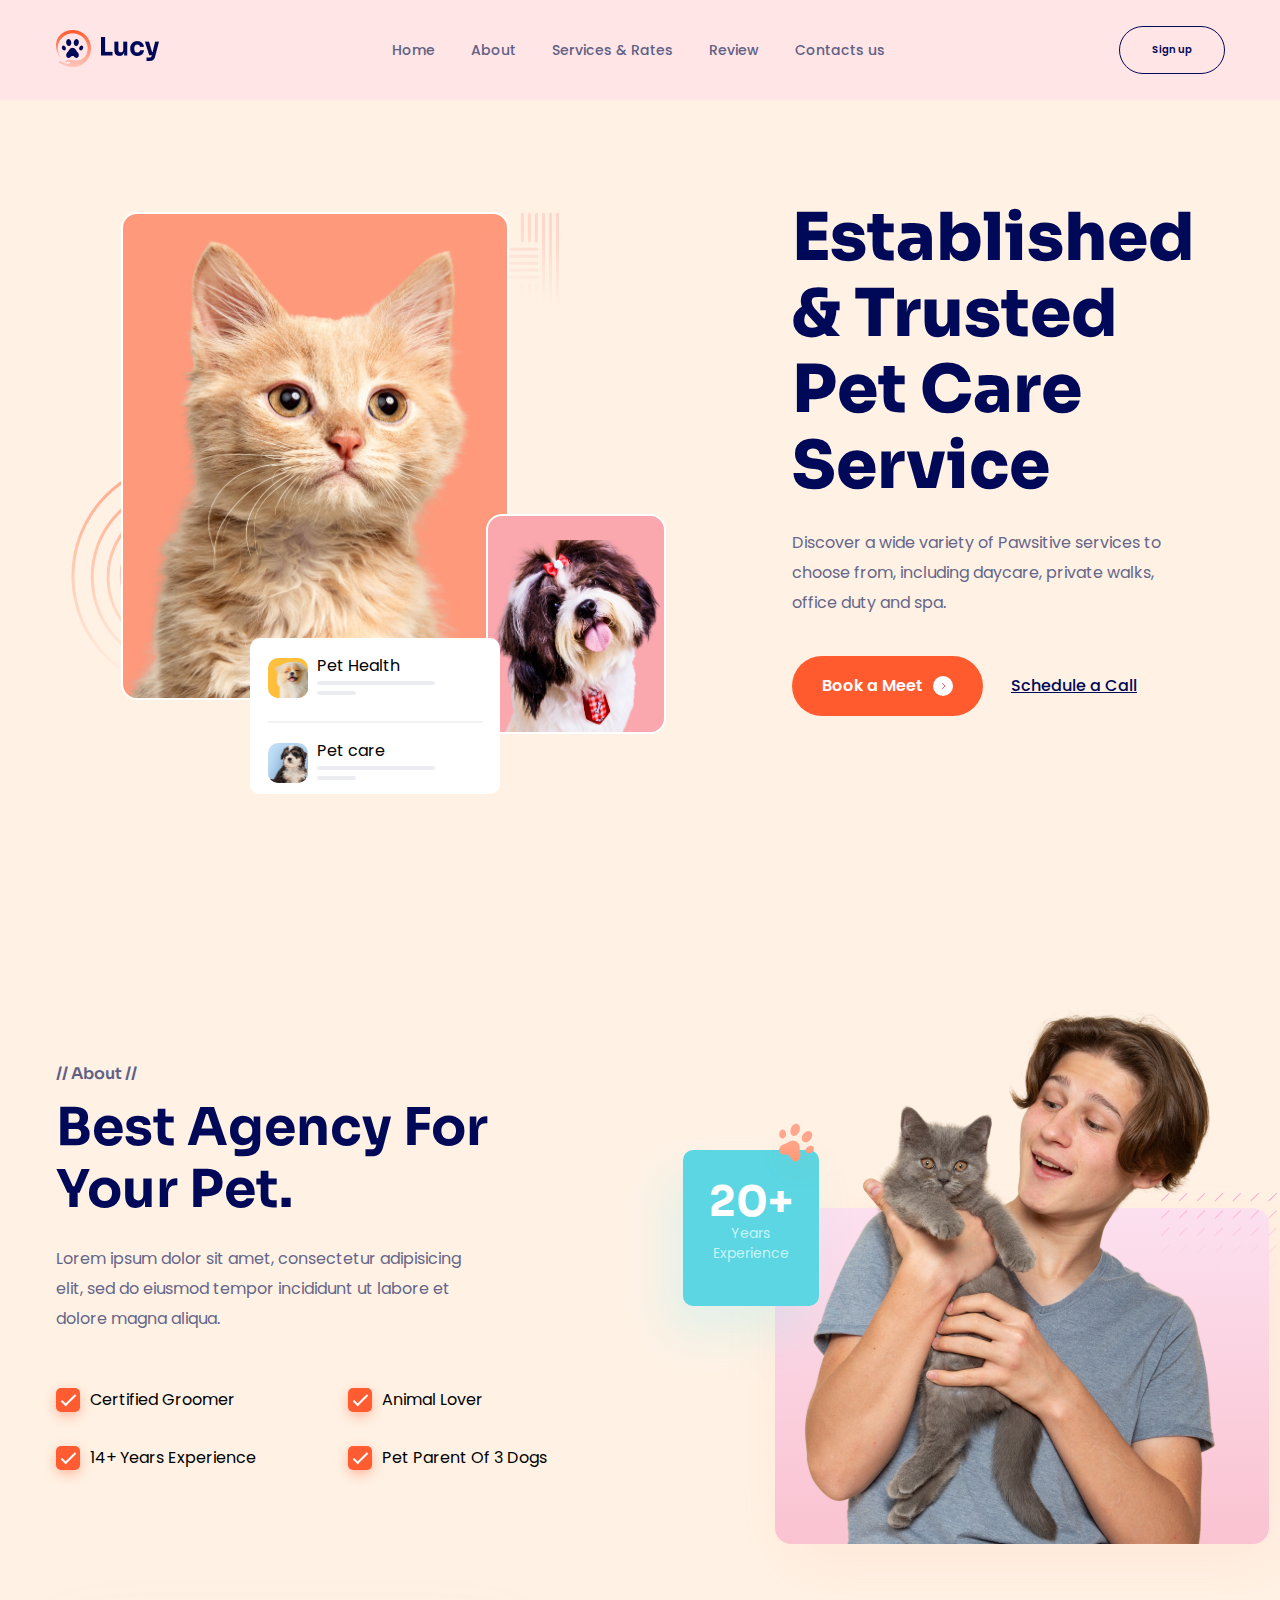
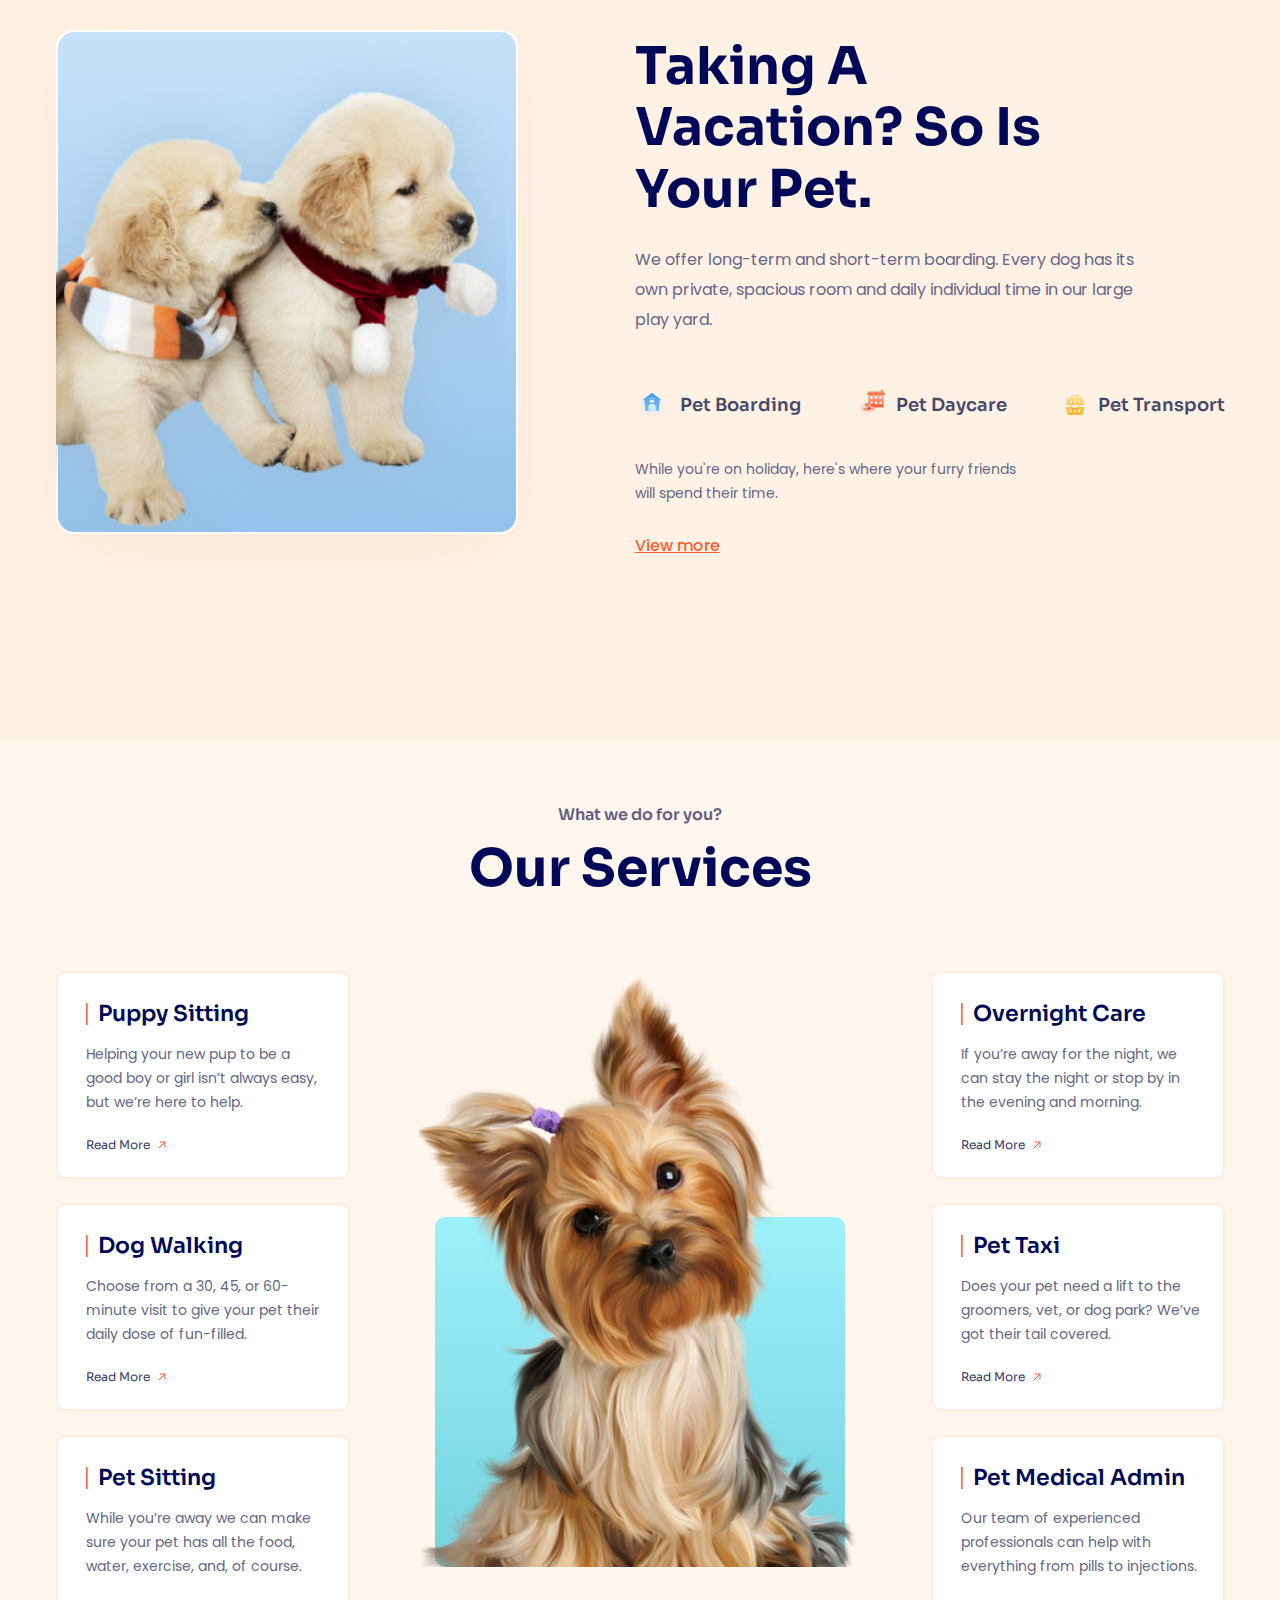
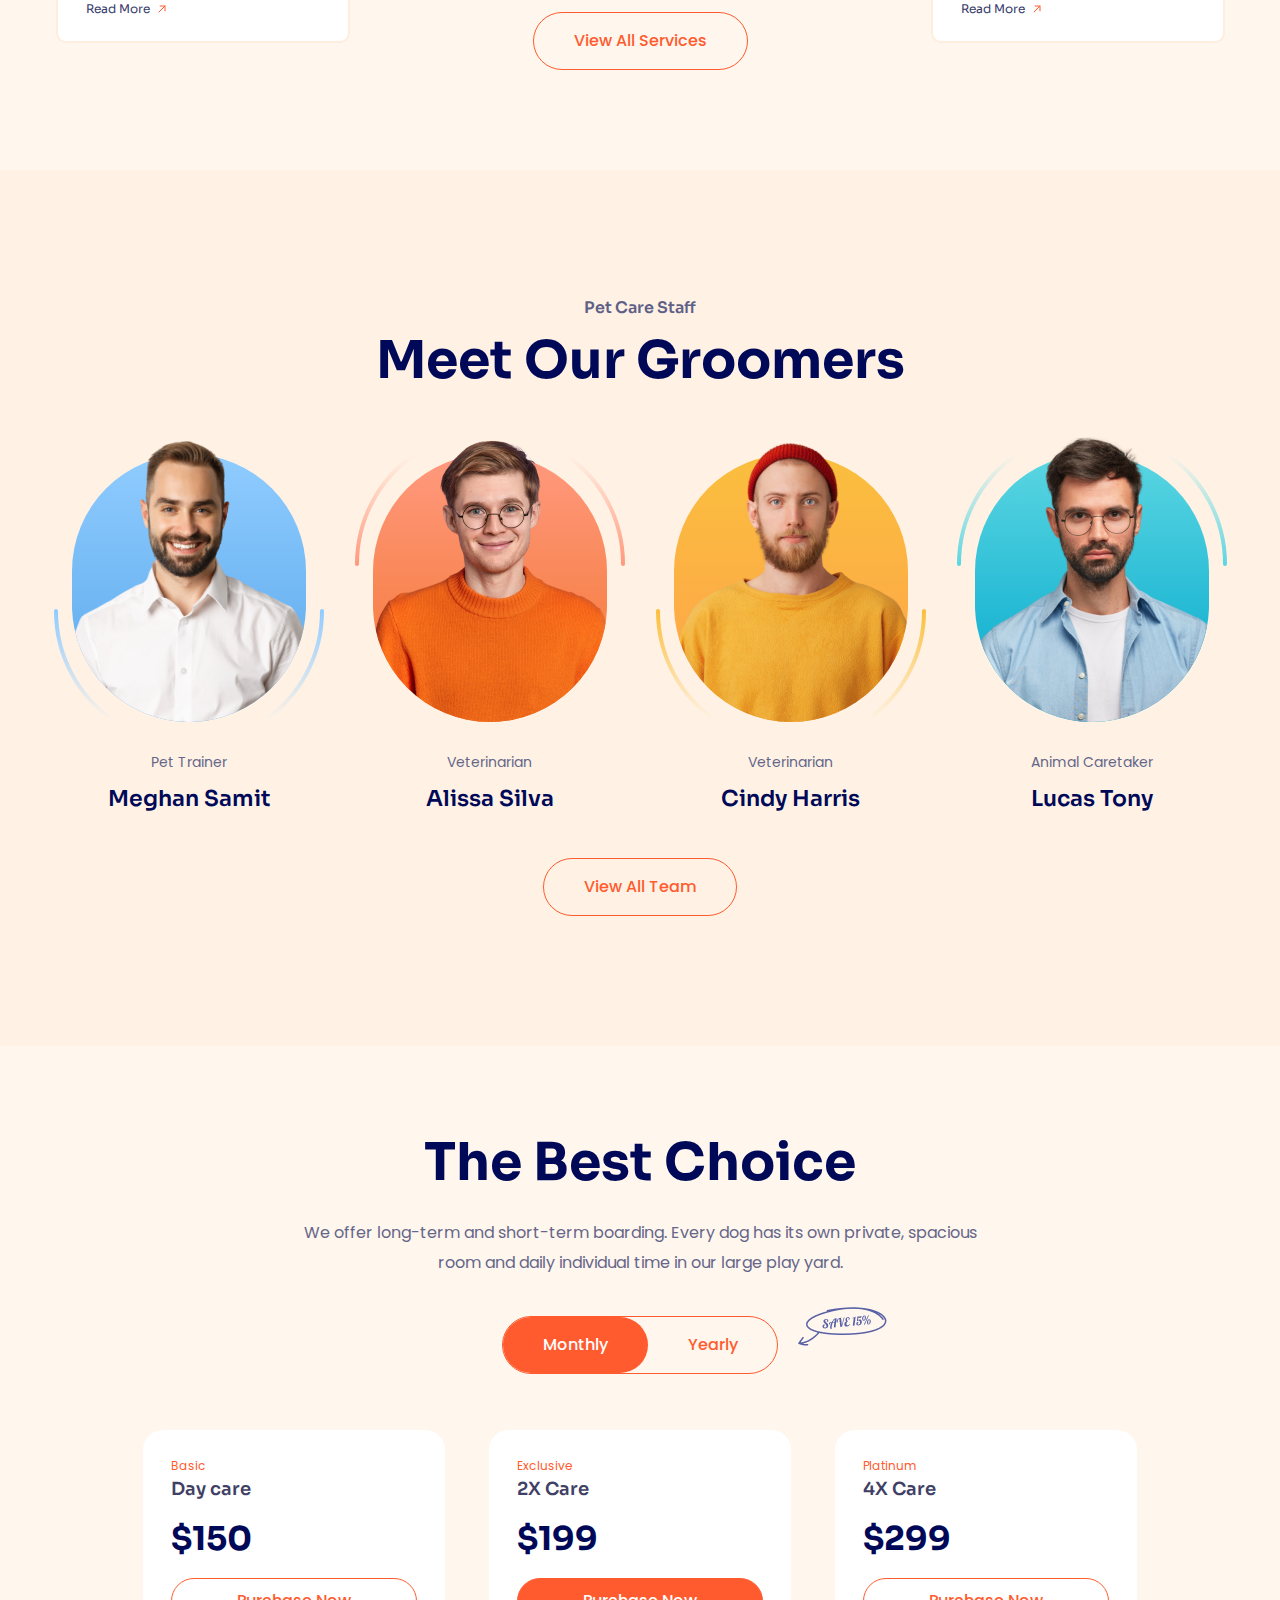
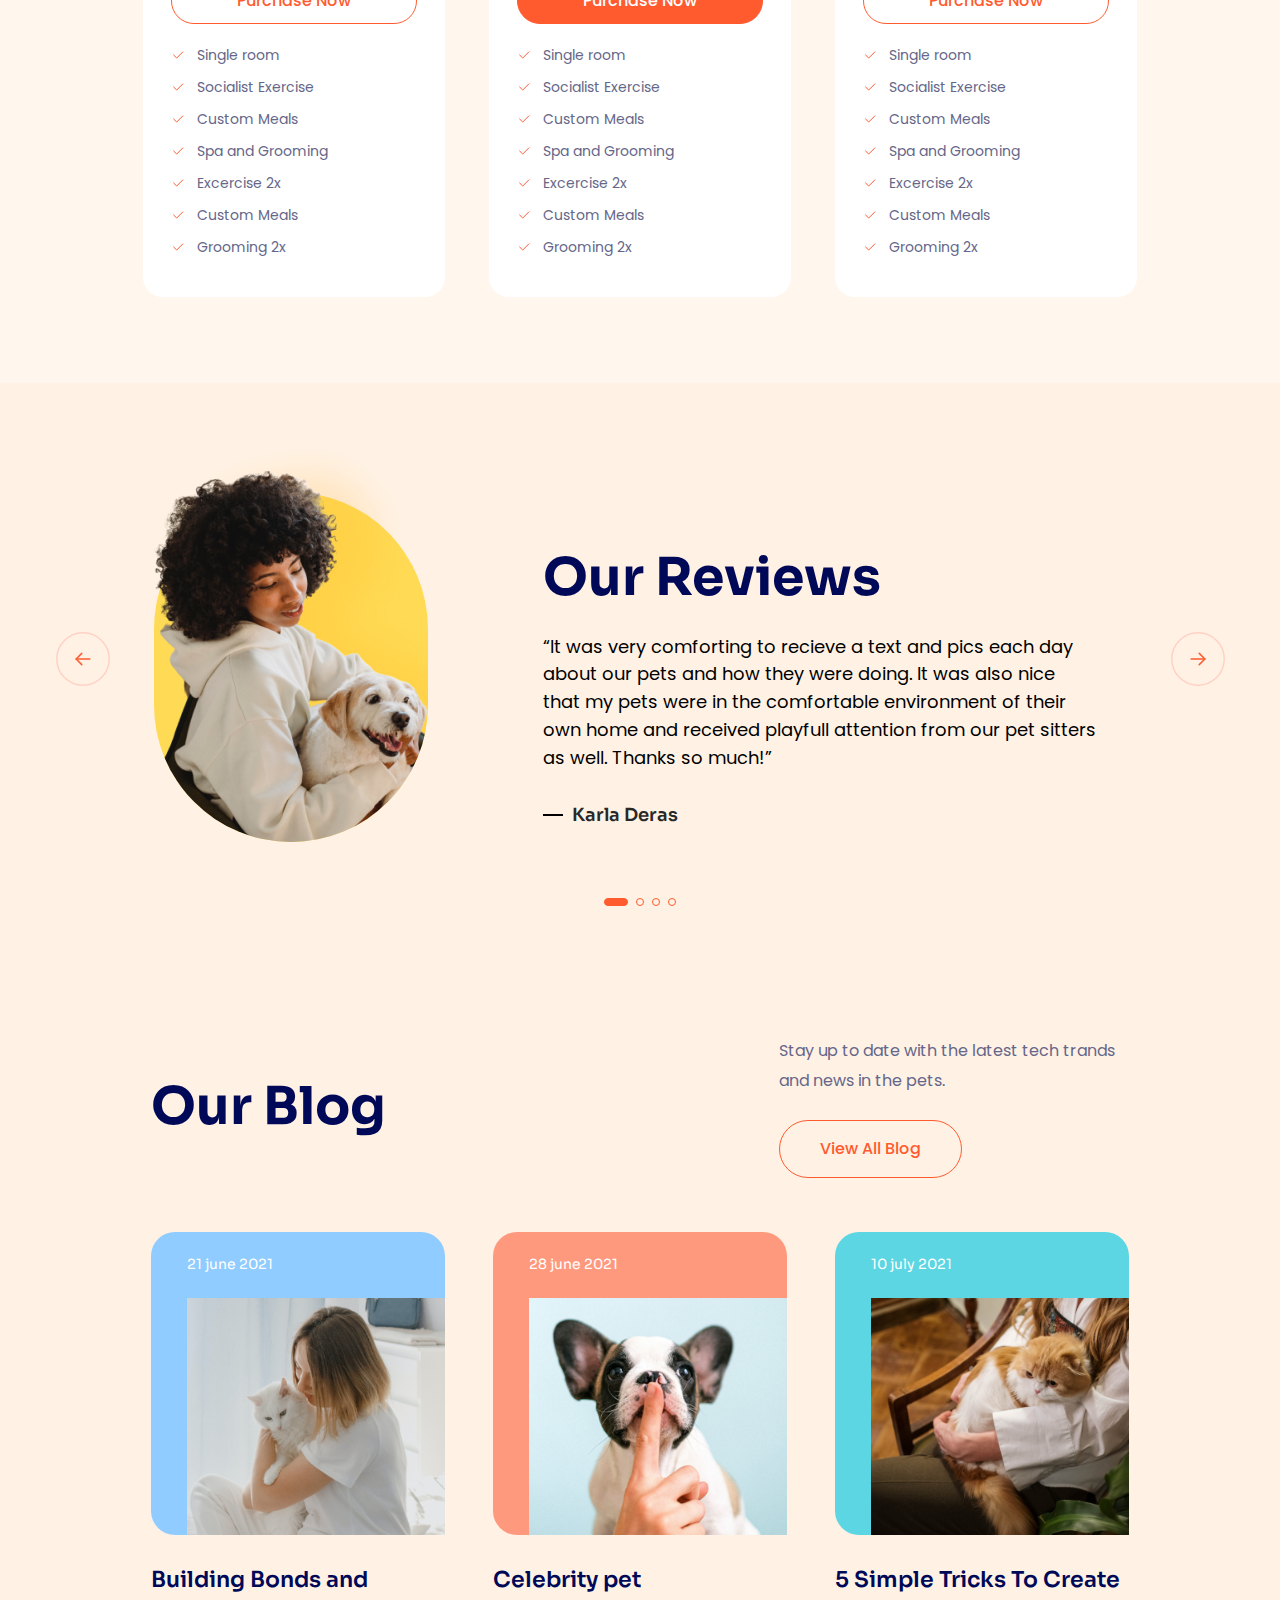
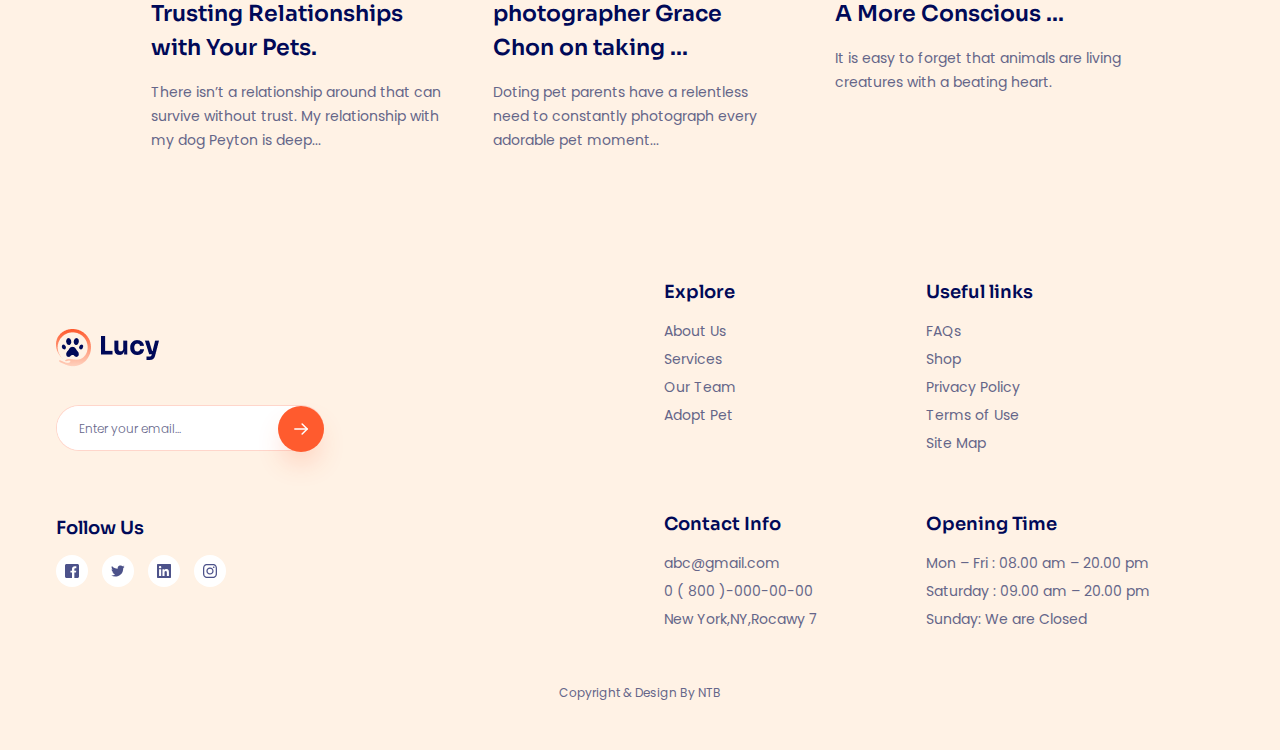
<file: index.html>
<!DOCTYPE html>
<html lang="en">
    <head>
        <meta charset="UTF-8" />
        <meta name="viewport" content="width=device-width, initial-scale=1.0" />
        <title>Lucky-Pet-Care</title>
        <!-- Favicon -->
        <link rel="shortcut icon" href="/favicon.ico" type="image/x-icon" />
        <link rel="icon" href="/favicon.ico" type="image/x-icon" />

        <link
            rel="apple-touch-icon"
            sizes="57x57"
            href="./assets/favicon/apple-icon-57x57.png"
        />
        <link
            rel="apple-touch-icon"
            sizes="60x60"
            href="./assets/favicon/apple-icon-60x60.png"
        />
        <link
            rel="apple-touch-icon"
            sizes="72x72"
            href="./assets/favicon/apple-icon-72x72.png"
        />
        <link
            rel="apple-touch-icon"
            sizes="76x76"
            href="./assets/favicon/apple-icon-76x76.png"
        />
        <link
            rel="apple-touch-icon"
            sizes="114x114"
            href="./assets/favicon/apple-icon-114x114.png"
        />
        <link
            rel="apple-touch-icon"
            sizes="120x120"
            href="./assets/favicon/apple-icon-120x120.png"
        />
        <link
            rel="apple-touch-icon"
            sizes="144x144"
            href="./assets/favicon/apple-icon-144x144.png"
        />
        <link
            rel="apple-touch-icon"
            sizes="152x152"
            href="./assets/favicon/apple-icon-152x152.png"
        />
        <link
            rel="apple-touch-icon"
            sizes="180x180"
            href="./assets/favicon/apple-icon-180x180.png"
        />
        <link
            rel="icon"
            type="image/png"
            sizes="192x192"
            href="./assets/favicon/android-icon-192x192.png"
        />
        <link
            rel="icon"
            type="image/png"
            sizes="32x32"
            href="./assets/favicon/favicon-32x32.png"
        />
        <link
            rel="icon"
            type="image/png"
            sizes="96x96"
            href="./assets/favicon/favicon-96x96.png"
        />
        <link
            rel="icon"
            type="image/png"
            sizes="16x16"
            href="./assets/favicon/favicon-16x16.png"
        />
        <link rel="manifest" href="./assets/favicon/manifest.json" />
        <meta name="msapplication-TileColor" content="#ffffff" />
        <meta
            name="msapplication-TileImage"
            content="./assets/favicon/ms-icon-144x144.png"
        />
        <meta name="theme-color" content="#ffffff" />

    <!-- RESET CSS -->
    <link rel="stylesheet" href="./assets/reset.css" />
    <!-- STYLES CSS -->
    <link rel="stylesheet" href="./assets/styles.css" />
    <!-- fonts poppins , Sora -->
    <link rel="preconnect" href="https://fonts.googleapis.com" />
    <link rel="preconnect" href="https://fonts.gstatic.com" crossorigin />
    <link
      href="https://fonts.googleapis.com/css2?family=Poppins:wght@400;500;600&family=Sora:wght@600;700&display=swap"
      rel="stylesheet"
    />
    <!-- Animation -->
    <link
      rel="stylesheet"
      href="https://cdnjs.cloudflare.com/ajax/libs/animate.css/4.1.1/animate.min.css"
    />

<!-- Open Graph / Facebook -->
<meta property="og:type" content="website" />
<meta property="og:url" content="https://metatags.io/" />
<meta property="og:title" content="Meta Tags — Preview, Edit and Generate" />
<meta property="og:description" content="With Meta Tags you can edit and experiment with your content then preview how your webpage will look on Google, Facebook, Twitter and more!" />
<meta property="og:image" content="https://thobinh02qv.github.io/f8-htmlcss-04/assets/img/Screenshot_1.png" />

  </head>
  <body>
    <!-- Header -->
    <header class="header">
      <div class="container">
        <div class="header__inner">
          <div class="logo">
            <figure>
              <img src="./assets/img/Logo.png" alt="Lucy" />
            </figure>
          </div>
          <div class="header__nav">
            <ul>
              <li><a href="#hero" class="nav__link">Home</a></li>
              <li><a href="#about" class="nav__link">About</a></li>
              <li>
                <a href="#services" class="nav__link">Services & Rates</a>
              </li>
              <li><a href="#reviews" class="nav__link">Review</a></li>
              <li>
                <a href="#footer" class="nav__link">Contacts us</a>
              </li>
            </ul>
          </div>
          <a href="#!" class="signup"
            ><span class="signup-btn">Sign up</span></a
          >
        </div>
      </div>
    </header>

    <section id="hero" class="hero">
      <div class="container">
        <section class="hero__inner">
          <div class="hero__media  wow animate__backInDown">
            <div class="hero__media__inner">
              <figure class="hero-img-cats">
                <img src="./assets/img/cats.png" alt="" class="cats" />
                <img src="./assets/icon/decor.png" alt="" class="decor-01" />
                <img src="./assets/icon/decor-02.png" alt="" class="decor-02" />
              </figure>

                            <figure class="hero-img-dogs">
                                <img
                                    src="./assets/img/dogs.png"
                                    alt=""
                                    class="dogs"
                                />
                            </figure>
                            <div class="hero__img-block">
                                <div class="hero__img-row">
                                    <figure>
                                        <img
                                            src="./assets/img/pet1.png"
                                            alt=""
                                            class="img-pet1 img-pets"
                                        />
                                    </figure>
                                    <div class="text-column">
                                        <strong class="text">Pet Health</strong>
                                        <span class="line-long"></span>
                                        <span class="line-short"></span>
                                    </div>
                                </div>

                                <div class="hero__img-row">
                                    <figure>
                                        <img
                                            src="./assets/img/pet2.png"
                                            alt=""
                                            class="img-pet2 img-pets"
                                        />
                                    </figure>
                                    <div class="text-column">
                                        <strong class="text">Pet care</strong>
                                        <span class="line-long"></span>
                                        <span class="line-short"></span>
                                    </div>
                                </div>
                            </div>
                        </div>
                    </div>
                    <section class="hero__content wow animate__backInDown">
                        <h1 class="hero__heading">
                            Established & Trusted Pet Care Service
                        </h1>
                        <p class="section-desc hero__desc">
                            Discover a wide variety of Pawsitive services to
                            choose from, including daycare, private walks,
                            office duty and spa.
                        </p>
                        <div class="hero__link">
                            <a href="#!" class="hero-link-btn"
                                >Book a Meet
                                <span class="hero-icon-btn">
                                    <svg
                                        xmlns="http://www.w3.org/2000/svg"
                                        width="5"
                                        height="6"
                                        viewBox="0 0 5 6"
                                        fill="none"
                                    >
                                        <path
                                            d="M1.48584 0.5L3.98584 3L1.48584 5.5"
                                            stroke="#FD5056"
                                            stroke-linecap="round"
                                            stroke-linejoin="round"
                                        />
                                    </svg>
                                </span>
                            </a>

                            <a href="" class="hero-link">Schedule a Call</a>
                        </div>
                    </section>
                </section>
            </div>
        </section>

        <main>
            <!-- About -->
            <div id="about" class="about">
                <div class="container">
                    <section class="about__inner">
                        <section class="about__content wow animate__fadeInLeft">
                            <p class="desc-title">// About //</p>
                            <h2 class="section-heading about__heading">
                                Best Agency For Your Pet.
                            </h2>
                            <p class="section-desc about__desc">
                                Lorem ipsum dolor sit amet, consectetur
                                adipisicing elit, sed do eiusmod tempor
                                incididunt ut labore et dolore magna aliqua.
                            </p>
                            <div class="about__checklist">
                                <span class="about__check-item"
                                    >Certified Groomer</span
                                >
                                <span class="about__check-item"
                                    >Animal Lover</span
                                >
                                <span class="about__check-item"
                                    >14+ Years Experience</span
                                >
                                <span class="about__check-item"
                                    >Pet Parent Of 3 Dogs</span
                                >
                            </div>
                        </section>
                        <div class="about__media wow animate__fadeInRight">
                            <figure class="about__images">
                                <img
                                    src="./assets/img/about-img.png"
                                    alt="about-img"
                                    class="about__img"
                                />
                                <img
                                    src="./assets/icon/decor-about.svg"
                                    alt="decor-about"
                                    class="decor-about"
                                />
                            </figure>
                            <div class="about__media-block">
                                <div class="about__block-inner">
                                    <img
                                        src="./assets/icon/icon-pets.svg"
                                        alt=""
                                        class="icon__pets"
                                    />
                                    <strong class="about__strong">20+</strong>
                                    <p class="about__desc-block">
                                        Years Experience
                                    </p>
                                </div>
                            </div>
                        </div>
                    </section>
                    <!-- Vacation -->
                    <section class="about__inner about__validation">
                        <div class="about__media wow animate__fadeInLeft">
                            <figure class="about__image-dogs">
                                <img
                                    src="./assets/img/about-img2.png"
                                    alt="about-img2"
                                    class="about-img2"
                                />
                            </figure>
                        </div>
                        <section class="about-content wow animate__fadeInRight">
                            <h2 class="section-heading about__heading">
                                Taking A Vacation? So Is Your Pet.
                            </h2>
                            <p class="section-desc vacation__desc">
                                We offer long-term and short-term boarding.
                                Every dog has its own private, spacious room and
                                daily individual time in our large play yard.
                            </p>
                            <div class="about__row-category">
                                <div class="about_row-cte-item">
                                    <img
                                        src="./assets/icon/home.svg"
                                        alt="home"
                                        class="about-cte-icon"
                                    />
                                    <span class="cte-title">Pet Boarding</span>
                                </div>
                                <div class="about_row-cte-item">
                                    <img
                                        src="./assets/icon/petdaycare.svg"
                                        alt="petdaycare"
                                        class="about-cte-icon"
                                    />
                                    <span class="cte-title">Pet Daycare</span>
                                </div>
                                <div class="about_row-cte-item">
                                    <img
                                        src="./assets/icon/pettransport.svg"
                                        alt="pettransport"
                                        class="about-cte-icon"
                                    />
                                    <span class="cte-title">Pet Transport</span>
                                </div>
                            </div>
                            <p class="section-sub-desc valication__desc">
                                While you're on holiday, here's where your furry
                                friends will spend their time.
                            </p>
                            <a href="#!" class="validation__link">View more</a>
                        </section>
                    </section>
                </div>
            </div>

            <!-- Our Services -->
            <section id="services" class="services">
                <div class="container">
                    <p class="desc-title services__desc-title">
                        What we do for you?
                    </p>
                    <h2 class="section-heading services__heading">
                        Our Services
                    </h2>

                    <div class="services-category">
                        <!--  services__cte-left -->
                        <div class="services__cte-list services__cte-left">
                            <!-- services item1 -->

                            <section
                                class="services__cte-item wow animate__fadeIn"
                            >
                                <h3
                                    class="services__cte-heading section-sub-heading"
                                >
                                    Puppy Sitting
                                </h3>
                                <p class="section-sub-desc services__desc">
                                    Helping your new pup to be a good boy or
                                    girl isn’t always easy, but we’re here to
                                    help.
                                </p>
                                <div class="services-row-link">
                                    <a href="#!" class="service__link"
                                        >Read More</a
                                    >
                                    <svg
                                        class="services__arrow"
                                        xmlns="http://www.w3.org/2000/svg"
                                        width="12"
                                        height="12"
                                        viewBox="0 0 12 12"
                                        fill="none"
                                    >
                                        <path
                                            d="M3 9L9 3"
                                            stroke="#FF5B2E"
                                            stroke-linecap="round"
                                            stroke-linejoin="round"
                                        />
                                        <path
                                            d="M4.125 3H9V7.875"
                                            stroke="#FF5B2E"
                                            stroke-linecap="round"
                                            stroke-linejoin="round"
                                        />
                                    </svg>
                                </div>
                            </section>
                            <!-- services item2 -->

                            <section
                                class="services__cte-item wow animate__fadeIn"
                            >
                                <h3
                                    class="services__cte-heading section-sub-heading"
                                >
                                    Dog Walking
                                </h3>
                                <p class="section-sub-desc services__desc">
                                    Choose from a 30, 45, or 60-minute visit to
                                    give your pet their daily dose of
                                    fun-filled.
                                </p>
                                <div class="services-row-link">
                                    <a href="#!" class="service__link"
                                        >Read More</a
                                    >
                                    <svg
                                        class="services__arrow"
                                        xmlns="http://www.w3.org/2000/svg"
                                        width="12"
                                        height="12"
                                        viewBox="0 0 12 12"
                                        fill="none"
                                    >
                                        <path
                                            d="M3 9L9 3"
                                            stroke="#FF5B2E"
                                            stroke-linecap="round"
                                            stroke-linejoin="round"
                                        />
                                        <path
                                            d="M4.125 3H9V7.875"
                                            stroke="#FF5B2E"
                                            stroke-linecap="round"
                                            stroke-linejoin="round"
                                        />
                                    </svg>
                                </div>
                            </section>

                            <!-- services item3 -->

                            <section
                                class="services__cte-item wow animate__fadeIn"
                            >
                                <h3
                                    class="services__cte-heading section-sub-heading"
                                >
                                    Pet Sitting
                                </h3>
                                <p class="section-sub-desc services__desc">
                                    While you’re away we can make sure your pet
                                    has all the food, water, exercise, and, of
                                    course.
                                </p>
                                <div class="services-row-link">
                                    <a href="#!" class="service__link"
                                        >Read More</a
                                    >
                                    <svg
                                        class="services__arrow"
                                        xmlns="http://www.w3.org/2000/svg"
                                        width="12"
                                        height="12"
                                        viewBox="0 0 12 12"
                                        fill="none"
                                    >
                                        <path
                                            d="M3 9L9 3"
                                            stroke="#FF5B2E"
                                            stroke-linecap="round"
                                            stroke-linejoin="round"
                                        />
                                        <path
                                            d="M4.125 3H9V7.875"
                                            stroke="#FF5B2E"
                                            stroke-linecap="round"
                                            stroke-linejoin="round"
                                        />
                                    </svg>
                                </div>
                            </section>
                        </div>

                        <!-- services - media -->
                        <div class="services__media wow animate__backInDown">
                            <figure class="services__images">
                                <img
                                    src="./assets/img/services_img.png"
                                    alt=""
                                    class="services_img"
                                />
                            </figure>
                            <a href="#!" class="btn services__btn"
                                >View All Services</a
                            >
                        </div>
                        <!-- services__cte-right -->
                        <div class="services__cte-list services__cte-right">
                            <!-- services item1 -->

                            <section
                                class="services__cte-item wow animate__fadeIn"
                            >
                                <h3
                                    class="services__cte-heading section-sub-heading"
                                >
                                    Overnight Care
                                </h3>
                                <p class="section-sub-desc services__desc">
                                    If you’re away for the night, we can stay
                                    the night or stop by in the evening and
                                    morning.
                                </p>
                                <div class="services-row-link">
                                    <a href="#!" class="service__link"
                                        >Read More</a
                                    >
                                    <svg
                                        class="services__arrow"
                                        xmlns="http://www.w3.org/2000/svg"
                                        width="12"
                                        height="12"
                                        viewBox="0 0 12 12"
                                        fill="none"
                                    >
                                        <path
                                            d="M3 9L9 3"
                                            stroke="#FF5B2E"
                                            stroke-linecap="round"
                                            stroke-linejoin="round"
                                        />
                                        <path
                                            d="M4.125 3H9V7.875"
                                            stroke="#FF5B2E"
                                            stroke-linecap="round"
                                            stroke-linejoin="round"
                                        />
                                    </svg>
                                </div>
                            </section>
                            <!-- services item2 -->

                            <section
                                class="services__cte-item wow animate__fadeIn"
                            >
                                <h3
                                    class="services__cte-heading section-sub-heading"
                                >
                                    Pet Taxi
                                </h3>
                                <p class="section-sub-desc services__desc">
                                    Does your pet need a lift to the groomers,
                                    vet, or dog park? We’ve got their tail
                                    covered.
                                </p>
                                <div class="services-row-link">
                                    <a href="#!" class="service__link"
                                        >Read More</a
                                    >
                                    <svg
                                        class="services__arrow"
                                        xmlns="http://www.w3.org/2000/svg"
                                        width="12"
                                        height="12"
                                        viewBox="0 0 12 12"
                                        fill="none"
                                    >
                                        <path
                                            d="M3 9L9 3"
                                            stroke="#FF5B2E"
                                            stroke-linecap="round"
                                            stroke-linejoin="round"
                                        />
                                        <path
                                            d="M4.125 3H9V7.875"
                                            stroke="#FF5B2E"
                                            stroke-linecap="round"
                                            stroke-linejoin="round"
                                        />
                                    </svg>
                                </div>
                            </section>

                            <!-- services item3 -->

                            <section
                                class="services__cte-item wow animate__fadeIn"
                            >
                                <h3
                                    class="services__cte-heading section-sub-heading"
                                >
                                    Pet Medical Admin
                                </h3>
                                <p class="section-sub-desc services__desc">
                                    Our team of experienced professionals can
                                    help with everything from pills to
                                    injections.
                                </p>
                                <div class="services-row-link">
                                    <a href="#!" class="service__link"
                                        >Read More</a
                                    >
                                    <svg
                                        class="services__arrow"
                                        xmlns="http://www.w3.org/2000/svg"
                                        width="12"
                                        height="12"
                                        viewBox="0 0 12 12"
                                        fill="none"
                                    >
                                        <path
                                            d="M3 9L9 3"
                                            stroke="#FF5B2E"
                                            stroke-linecap="round"
                                            stroke-linejoin="round"
                                        />
                                        <path
                                            d="M4.125 3H9V7.875"
                                            stroke="#FF5B2E"
                                            stroke-linecap="round"
                                            stroke-linejoin="round"
                                        />
                                    </svg>
                                </div>
                            </section>
                        </div>
                    </div>
                </div>
            </section>

            <!-- Our Groomers -->

            <section id="groomers" class="groomers">
                <div class="container">
                    <section class="groomers__inner">
                        <p class="desc-title groomers__title">Pet Care Staff</p>
                        <h2 class="section-heading groomers__heading">
                            Meet Our Groomers
                        </h2>
                        <div class="groomers__list">
                            <!-- Groomers-item-1 -->
                            <article class="groomers__item">
                                <figure class="groomers__images">
                                    <img
                                        src="./assets/img/Meghan Samit.png"
                                        alt="Meghan"
                                        class="groomer_img"
                                    />
                                </figure>

                                <p class="section-sub-desc groomers__desc">
                                    Pet Trainer
                                </p>
                                <h3
                                    class="section-sub-heading groomers__heading"
                                >
                                    Meghan Samit
                                </h3>
                            </article>

                            <!-- Groomers-item-2 -->
                            <article class="groomers__item">
                                <figure class="groomers__images">
                                    <img
                                        src="./assets/img/Alissa Silva.png"
                                        alt="Alissa"
                                        class="groomer_img"
                                    />
                                </figure>

                                <p class="section-sub-desc groomers__desc">
                                    Veterinarian
                                </p>
                                <h3
                                    class="section-sub-heading groomers__heading"
                                >
                                    Alissa Silva
                                </h3>
                            </article>

                            <!-- Groomers-item-3 -->
                            <article class="groomers__item">
                                <figure class="groomers__images">
                                    <img
                                        src="./assets/img/Cindy Harris.png"
                                        alt="Cindy"
                                        class="groomer_img"
                                    />
                                </figure>

                                <p class="section-sub-desc groomers__desc">
                                    Veterinarian
                                </p>
                                <h3
                                    class="section-sub-heading groomers__heading"
                                >
                                    Cindy Harris
                                </h3>
                            </article>

                            <!-- Groomers-item-4 -->
                            <article class="groomers__item">
                                <figure class="groomers__images">
                                    <img
                                        src="./assets/img/Lucas Tony.png"
                                        alt="Lucas"
                                        class="groomer_img"
                                    />
                                </figure>

                                <p class="section-sub-desc groomers__desc">
                                    Animal Caretaker
                                </p>
                                <h3
                                    class="section-sub-heading groomers__heading"
                                >
                                    Lucas Tony
                                </h3>
                            </article>
                        </div>
                    </section>

                    <div class="groomers__link">
                        <a href="#!" class="btn groomers__btn">View All Team</a>
                    </div>
                </div>
            </section>

            <!-- Pricing Section -->
            <section id="pricing" class="pricing">
                <div class="container">
                    <div class="pricing-header">
                        <h2 class="section-heading pricing__heading">
                            The Best Choice
                        </h2>
                        <p class="section-desc pricing__desc">
                            We offer long-term and short-term boarding. Every
                            dog has its own private, spacious room and daily
                            individual time in our large play yard.
                        </p>
                    </div>
                    <div class="pricing-toggle-row">
                        <div class="pricing__toggle">
                            <input
                                type="radio"
                                id="monthly"
                                name="toggle"
                                checked
                            />
                            <label for="monthly">Monthly</label>

                            <input type="radio" id="yearly" name="toggle" />
                            <label for="yearly" class="yearly">Yearly</label>
                            <img
                                src="./assets/img/sale.png"
                                alt="sale"
                                class="toggle__sale"
                            />
                        </div>
                    </div>

                    <article class="pricing-list">
                        <!-- pricing-list-item1 -->
                        <div class="pricing-item">
                            <p class="pricing-item-type">Basic</p>
                            <h3 class="pricing-item-heading">Day care</h3>
                            <p class="pricing-item-price">$150</p>
                            <a href="#!" class="btn pricing__btn"
                                >Purchase Now</a
                            >
                            <div class="pricing-item-list">
                                <ul>
                                    <li>
                                        <svg
                                            xmlns="http://www.w3.org/2000/svg"
                                            width="14"
                                            height="14"
                                            viewBox="0 0 14 14"
                                            fill="none"
                                        >
                                            <path
                                                d="M11.8125 3.9375L5.6875 10.0622L2.625 7"
                                                stroke="#FF5B2E"
                                                stroke-linecap="round"
                                                stroke-linejoin="round"
                                            />
                                        </svg>
                                        <span>Single room</span>
                                    </li>
                                    <li>
                                        <svg
                                            xmlns="http://www.w3.org/2000/svg"
                                            width="14"
                                            height="14"
                                            viewBox="0 0 14 14"
                                            fill="none"
                                        >
                                            <path
                                                d="M11.8125 3.9375L5.6875 10.0622L2.625 7"
                                                stroke="#FF5B2E"
                                                stroke-linecap="round"
                                                stroke-linejoin="round"
                                            />
                                        </svg>
                                        <span>Socialist Exercise</span>
                                    </li>
                                    <li>
                                        <svg
                                            xmlns="http://www.w3.org/2000/svg"
                                            width="14"
                                            height="14"
                                            viewBox="0 0 14 14"
                                            fill="none"
                                        >
                                            <path
                                                d="M11.8125 3.9375L5.6875 10.0622L2.625 7"
                                                stroke="#FF5B2E"
                                                stroke-linecap="round"
                                                stroke-linejoin="round"
                                            />
                                        </svg>
                                        <span>Custom Meals</span>
                                    </li>
                                    <li>
                                        <svg
                                            xmlns="http://www.w3.org/2000/svg"
                                            width="14"
                                            height="14"
                                            viewBox="0 0 14 14"
                                            fill="none"
                                        >
                                            <path
                                                d="M11.8125 3.9375L5.6875 10.0622L2.625 7"
                                                stroke="#FF5B2E"
                                                stroke-linecap="round"
                                                stroke-linejoin="round"
                                            />
                                        </svg>
                                        <span>Spa and Grooming</span>
                                    </li>
                                    <li>
                                        <svg
                                            xmlns="http://www.w3.org/2000/svg"
                                            width="14"
                                            height="14"
                                            viewBox="0 0 14 14"
                                            fill="none"
                                        >
                                            <path
                                                d="M11.8125 3.9375L5.6875 10.0622L2.625 7"
                                                stroke="#FF5B2E"
                                                stroke-linecap="round"
                                                stroke-linejoin="round"
                                            />
                                        </svg>
                                        <span>Excercise 2x</span>
                                    </li>
                                    <li>
                                        <svg
                                            xmlns="http://www.w3.org/2000/svg"
                                            width="14"
                                            height="14"
                                            viewBox="0 0 14 14"
                                            fill="none"
                                        >
                                            <path
                                                d="M11.8125 3.9375L5.6875 10.0622L2.625 7"
                                                stroke="#FF5B2E"
                                                stroke-linecap="round"
                                                stroke-linejoin="round"
                                            />
                                        </svg>
                                        <span>Custom Meals</span>
                                    </li>
                                    <li>
                                        <svg
                                            xmlns="http://www.w3.org/2000/svg"
                                            width="14"
                                            height="14"
                                            viewBox="0 0 14 14"
                                            fill="none"
                                        >
                                            <path
                                                d="M11.8125 3.9375L5.6875 10.0622L2.625 7"
                                                stroke="#FF5B2E"
                                                stroke-linecap="round"
                                                stroke-linejoin="round"
                                            />
                                        </svg>
                                        <span>Grooming 2x</span>
                                    </li>
                                </ul>
                            </div>
                        </div>
                        <!-- pricing-list-item2 -->
                        <div class="pricing-item">
                            <p class="pricing-item-type">Exclusive</p>
                            <h3 class="pricing-item-heading">2X Care</h3>
                            <p class="pricing-item-price">$199</p>
                            <a
                                href="#!"
                                class="btn pricing__btn pricing__btn-active"
                                >Purchase Now</a
                            >
                            <div class="pricing-item-list">
                                <ul>
                                    <li>
                                        <svg
                                            xmlns="http://www.w3.org/2000/svg"
                                            width="14"
                                            height="14"
                                            viewBox="0 0 14 14"
                                            fill="none"
                                        >
                                            <path
                                                d="M11.8125 3.9375L5.6875 10.0622L2.625 7"
                                                stroke="#FF5B2E"
                                                stroke-linecap="round"
                                                stroke-linejoin="round"
                                            />
                                        </svg>
                                        <span>Single room</span>
                                    </li>
                                    <li>
                                        <svg
                                            xmlns="http://www.w3.org/2000/svg"
                                            width="14"
                                            height="14"
                                            viewBox="0 0 14 14"
                                            fill="none"
                                        >
                                            <path
                                                d="M11.8125 3.9375L5.6875 10.0622L2.625 7"
                                                stroke="#FF5B2E"
                                                stroke-linecap="round"
                                                stroke-linejoin="round"
                                            />
                                        </svg>
                                        <span>Socialist Exercise</span>
                                    </li>
                                    <li>
                                        <svg
                                            xmlns="http://www.w3.org/2000/svg"
                                            width="14"
                                            height="14"
                                            viewBox="0 0 14 14"
                                            fill="none"
                                        >
                                            <path
                                                d="M11.8125 3.9375L5.6875 10.0622L2.625 7"
                                                stroke="#FF5B2E"
                                                stroke-linecap="round"
                                                stroke-linejoin="round"
                                            />
                                        </svg>
                                        <span>Custom Meals</span>
                                    </li>
                                    <li>
                                        <svg
                                            xmlns="http://www.w3.org/2000/svg"
                                            width="14"
                                            height="14"
                                            viewBox="0 0 14 14"
                                            fill="none"
                                        >
                                            <path
                                                d="M11.8125 3.9375L5.6875 10.0622L2.625 7"
                                                stroke="#FF5B2E"
                                                stroke-linecap="round"
                                                stroke-linejoin="round"
                                            />
                                        </svg>
                                        <span>Spa and Grooming</span>
                                    </li>
                                    <li>
                                        <svg
                                            xmlns="http://www.w3.org/2000/svg"
                                            width="14"
                                            height="14"
                                            viewBox="0 0 14 14"
                                            fill="none"
                                        >
                                            <path
                                                d="M11.8125 3.9375L5.6875 10.0622L2.625 7"
                                                stroke="#FF5B2E"
                                                stroke-linecap="round"
                                                stroke-linejoin="round"
                                            />
                                        </svg>
                                        <span>Excercise 2x</span>
                                    </li>
                                    <li>
                                        <svg
                                            xmlns="http://www.w3.org/2000/svg"
                                            width="14"
                                            height="14"
                                            viewBox="0 0 14 14"
                                            fill="none"
                                        >
                                            <path
                                                d="M11.8125 3.9375L5.6875 10.0622L2.625 7"
                                                stroke="#FF5B2E"
                                                stroke-linecap="round"
                                                stroke-linejoin="round"
                                            />
                                        </svg>
                                        <span>Custom Meals</span>
                                    </li>
                                    <li>
                                        <svg
                                            xmlns="http://www.w3.org/2000/svg"
                                            width="14"
                                            height="14"
                                            viewBox="0 0 14 14"
                                            fill="none"
                                        >
                                            <path
                                                d="M11.8125 3.9375L5.6875 10.0622L2.625 7"
                                                stroke="#FF5B2E"
                                                stroke-linecap="round"
                                                stroke-linejoin="round"
                                            />
                                        </svg>
                                        <span>Grooming 2x</span>
                                    </li>
                                </ul>
                            </div>
                        </div>

                        <!-- pricing-list-item3 -->
                        <div class="pricing-item">
                            <p class="pricing-item-type">Platinum</p>
                            <h3 class="pricing-item-heading">4X Care</h3>
                            <p class="pricing-item-price">$299</p>
                            <a href="#!" class="btn pricing__btn"
                                >Purchase Now</a
                            >
                            <div class="pricing-item-list">
                                <ul>
                                    <li>
                                        <svg
                                            xmlns="http://www.w3.org/2000/svg"
                                            width="14"
                                            height="14"
                                            viewBox="0 0 14 14"
                                            fill="none"
                                        >
                                            <path
                                                d="M11.8125 3.9375L5.6875 10.0622L2.625 7"
                                                stroke="#FF5B2E"
                                                stroke-linecap="round"
                                                stroke-linejoin="round"
                                            />
                                        </svg>
                                        <span>Single room</span>
                                    </li>
                                    <li>
                                        <svg
                                            xmlns="http://www.w3.org/2000/svg"
                                            width="14"
                                            height="14"
                                            viewBox="0 0 14 14"
                                            fill="none"
                                        >
                                            <path
                                                d="M11.8125 3.9375L5.6875 10.0622L2.625 7"
                                                stroke="#FF5B2E"
                                                stroke-linecap="round"
                                                stroke-linejoin="round"
                                            />
                                        </svg>
                                        <span>Socialist Exercise</span>
                                    </li>
                                    <li>
                                        <svg
                                            xmlns="http://www.w3.org/2000/svg"
                                            width="14"
                                            height="14"
                                            viewBox="0 0 14 14"
                                            fill="none"
                                        >
                                            <path
                                                d="M11.8125 3.9375L5.6875 10.0622L2.625 7"
                                                stroke="#FF5B2E"
                                                stroke-linecap="round"
                                                stroke-linejoin="round"
                                            />
                                        </svg>
                                        <span>Custom Meals</span>
                                    </li>
                                    <li>
                                        <svg
                                            xmlns="http://www.w3.org/2000/svg"
                                            width="14"
                                            height="14"
                                            viewBox="0 0 14 14"
                                            fill="none"
                                        >
                                            <path
                                                d="M11.8125 3.9375L5.6875 10.0622L2.625 7"
                                                stroke="#FF5B2E"
                                                stroke-linecap="round"
                                                stroke-linejoin="round"
                                            />
                                        </svg>
                                        <span>Spa and Grooming</span>
                                    </li>
                                    <li>
                                        <svg
                                            xmlns="http://www.w3.org/2000/svg"
                                            width="14"
                                            height="14"
                                            viewBox="0 0 14 14"
                                            fill="none"
                                        >
                                            <path
                                                d="M11.8125 3.9375L5.6875 10.0622L2.625 7"
                                                stroke="#FF5B2E"
                                                stroke-linecap="round"
                                                stroke-linejoin="round"
                                            />
                                        </svg>
                                        <span>Excercise 2x</span>
                                    </li>
                                    <li>
                                        <svg
                                            xmlns="http://www.w3.org/2000/svg"
                                            width="14"
                                            height="14"
                                            viewBox="0 0 14 14"
                                            fill="none"
                                        >
                                            <path
                                                d="M11.8125 3.9375L5.6875 10.0622L2.625 7"
                                                stroke="#FF5B2E"
                                                stroke-linecap="round"
                                                stroke-linejoin="round"
                                            />
                                        </svg>
                                        <span>Custom Meals</span>
                                    </li>
                                    <li>
                                        <svg
                                            xmlns="http://www.w3.org/2000/svg"
                                            width="14"
                                            height="14"
                                            viewBox="0 0 14 14"
                                            fill="none"
                                        >
                                            <path
                                                d="M11.8125 3.9375L5.6875 10.0622L2.625 7"
                                                stroke="#FF5B2E"
                                                stroke-linecap="round"
                                                stroke-linejoin="round"
                                            />
                                        </svg>
                                        <span>Grooming 2x</span>
                                    </li>
                                </ul>
                            </div>
                        </div>
                    </article>
                </div>
            </section>

            <!-- Our Reviews -->

            <div id="reviews" class="reviews">
                <div class="container">
                    <div class="reviews__inner-all">
                        <div class="reviews__button">
                            <svg
                                class="review__arrow review__arrow-left"
                                xmlns="http://www.w3.org/2000/svg"
                                width="54"
                                height="54"
                                viewBox="0 0 54 54"
                                fill="currentcolor"
                            >
                                <circle
                                    cx="27"
                                    cy="26.9985"
                                    r="26.25"
                                    stroke="#FFD1C4"
                                    stroke-width="1.5"
                                />
                                <path
                                    d="M33.875 26.9985H20.125"
                                    stroke="currentcolor"
                                    stroke-width="1.5"
                                    stroke-linecap="round"
                                    stroke-linejoin="round"
                                />
                                <path
                                    d="M25.75 21.3735L20.125 26.9985L25.75 32.6235"
                                    stroke="currentcolor"
                                    stroke-width="1.5"
                                    stroke-linecap="round"
                                    stroke-linejoin="round"
                                />
                            </svg>
                        </div>

                        <div class="review__inner">
                            <div class="reviews__list">
                                <!-- reviews__item1 -->
                                <article class="review__item">
                                    <div class="reviews__media">
                                        <figure class="reviews__images">
                                            <img
                                                src="./assets/img/reviews-img.png"
                                                alt="reviews-img"
                                                class="reviews__img"
                                            />
                                        </figure>
                                    </div>

                                    <section class="reviews__content">
                                        <h2
                                            class="section-heading reviews__heading"
                                        >
                                            Our Reviews
                                        </h2>
                                        <p class="reviews__desc">
                                            “It was very comforting to recieve a
                                            text and pics each day about our
                                            pets and how they were doing. It was
                                            also nice that my pets were in the
                                            comfortable environment of their own
                                            home and received playfull attention
                                            from our pet sitters as well. Thanks
                                            so much!”
                                        </p>
                                        <p class="reviews__author">
                                            Karla Deras
                                        </p>
                                    </section>
                                </article>

                                <!-- reviews__item2 -->
                                <article class="review__item">
                                    <div class="reviews__media">
                                        <figure class="reviews__images">
                                            <img
                                                src="./assets/img/reviews-img.png"
                                                alt="reviews-img"
                                                class="reviews__img"
                                            />
                                        </figure>
                                    </div>

                                    <section class="reviews__content">
                                        <h2
                                            class="section-heading reviews__heading"
                                        >
                                            Our Reviews
                                        </h2>
                                        <p class="reviews__desc">
                                            “It was very comforting to recieve a
                                            text and pics each day about our
                                            pets and how they were doing. It was
                                            also nice that my pets were in the
                                            comfortable environment of their own
                                            home and received playfull attention
                                            from our pet sitters as well. Thanks
                                            so much!”
                                        </p>
                                        <p class="reviews__author">
                                            Karla Deras
                                        </p>
                                    </section>
                                </article>
                                <!-- reviews__item3 -->
                                <article class="review__item">
                                    <div class="reviews__media">
                                        <figure class="reviews__images">
                                            <img
                                                src="./assets/img/reviews-img.png"
                                                alt="reviews-img"
                                                class="reviews__img"
                                            />
                                        </figure>
                                    </div>

                                    <section class="reviews__content">
                                        <h2
                                            class="section-heading reviews__heading"
                                        >
                                            Our Reviews
                                        </h2>
                                        <p class="reviews__desc">
                                            “It was very comforting to recieve a
                                            text and pics each day about our
                                            pets and how they were doing. It was
                                            also nice that my pets were in the
                                            comfortable environment of their own
                                            home and received playfull attention
                                            from our pet sitters as well. Thanks
                                            so much!”
                                        </p>
                                        <p class="reviews__author">
                                            Karla Deras
                                        </p>
                                    </section>
                                </article>
                                <!-- reviews__item4 -->
                                <article class="review__item">
                                    <div class="reviews__media">
                                        <figure class="reviews__images">
                                            <img
                                                src="./assets/img/reviews-img.png"
                                                alt="reviews-img"
                                                class="reviews__img"
                                            />
                                        </figure>
                                    </div>

                                    <section class="reviews__content">
                                        <h2
                                            class="section-heading reviews__heading"
                                        >
                                            Our Reviews
                                        </h2>
                                        <p class="reviews__desc">
                                            “It was very comforting to recieve a
                                            text and pics each day about our
                                            pets and how they were doing. It was
                                            also nice that my pets were in the
                                            comfortable environment of their own
                                            home and received playfull attention
                                            from our pet sitters as well. Thanks
                                            so much!”
                                        </p>
                                        <p class="reviews__author">
                                            Karla Deras
                                        </p>
                                    </section>
                                </article>
                            </div>

                            <div class="review__dot">
                                <div class="review__dot-item active"></div>
                                <div class="review__dot-item"></div>
                                <div class="review__dot-item"></div>
                                <div class="review__dot-item"></div>
                            </div>
                        </div>
                        <div class="reviews__button">
                            <svg
                                class="review__arrow review__arrow-right"
                                xmlns="http://www.w3.org/2000/svg"
                                width="54"
                                height="54"
                                viewBox="0 0 54 54"
                                fill="currentcolor"
                            >
                                <circle
                                    cx="27"
                                    cy="26.9985"
                                    r="26.25"
                                    stroke="#FFD1C4"
                                    stroke-width="1.5"
                                />
                                <path
                                    d="M33.875 26.9985H20.125"
                                    stroke="currentcolor"
                                    stroke-width="1.5"
                                    stroke-linecap="round"
                                    stroke-linejoin="round"
                                />
                                <path
                                    d="M25.75 21.3735L20.125 26.9985L25.75 32.6235"
                                    stroke="currentcolor"
                                    stroke-width="1.5"
                                    stroke-linecap="round"
                                    stroke-linejoin="round"
                                />
                            </svg>
                        </div>
                    </div>
                </div>
            </div>

            <!-- Our Blog -->

            <div id="blog" class="blog">
                <div class="container">
                    <section class="blog__header">
                        <h2 class="section-heading blog__heading">Our Blog</h2>
                        <div class="blog__header-row">
                            <p class="section-desc blog__desc">
                                Stay up to date with the latest tech trands and
                                news in the pets.
                            </p>
                            <a href="#!" class="btn blog__btn">View All Blog</a>
                        </div>
                    </section>

          <div class="blog__list">
            <!-- blog list item 1 -->
            <article class="blog__list-item">
              <div class="blog-item-media">
                <span class="blog__date">21 june 2021</span>
                <figure class="blog__images">
                  <img
                    src="./assets/img/blog (1).png"
                    alt="blog"
                    class="blog__img"
                  />
                </figure>
              </div>
              <section class="blog-item-body">
                <h3 class="section-sub-heading blog-item__heading">
                  Building Bonds and Trusting Relationships with Your Pets.
                </h3>
                <p class="section-sub-desc blog-item-desc">
                  There isn’t a relationship around that can survive without
                  trust. My relationship with my dog Peyton is deep...
                </p>
              </section>
            </article>
            <!-- blog list item 2 -->
            <article class="blog__list-item">
              <div class="blog-item-media">
                <span class="blog__date">28 june 2021</span>
                <figure class="blog__images">
                  <img
                    src="./assets/img/blog (2).png"
                    alt="blog"
                    class="blog__img"
                  />
                </figure>
              </div>
              <section class="blog-item-body">
                <h3 class="section-sub-heading blog-item__heading">
                  Celebrity pet photographer Grace Chon on taking ...
                </h3>
                <p class="section-sub-desc blog-item-desc">
                  Doting pet parents have a relentless need to constantly
                  photograph every adorable pet moment...
                </p>
              </section>
            </article>
            <!-- blog list item 3 -->
            <article class="blog__list-item">
              <div class="blog-item-media">
                <span class="blog__date">10 july 2021</span>
                <figure class="blog__images">
                  <img
                    src="./assets/img/blog (3).png"
                    alt="blog"
                    class="blog__img"
                  />
                </figure>
              </div>
              <section class="blog-item-body">
                <h3 class="section-sub-heading blog-item__heading">
                  5 Simple Tricks To Create A More Conscious ...
                </h3>
                <p class="section-sub-desc blog-item-desc">
                  It is easy to forget that animals are living creatures with a
                  beating heart.
                </p>
              </section>
            </article>
          </div>
        </div>
      </div>
    </main>
    <!-- footer -->
    <footer id="footer" class="footer">
      <div class="container">
        <div class="footer__inner">
          <div class="footer__media">
            <figure class="footer__logo">
              <img src="./assets/img/Logo.png" alt="logo" />
            </figure>
            <form action="" class="form__email">
              <input
                type="email"
                placeholder="Enter your email..."
                class="form__email-input"
              />
              <button class="footer__sent" type="submit">
                <svg
                  class="footer__submit-arrow"
                  width="18"
                  height="19"
                  viewBox="0 0 18 19"
                  fill="none"
                  xmlns="http://www.w3.org/2000/svg"
                >
                  <path
                    d="M2.8125 9.00195H15.1875"
                    stroke="white"
                    stroke-width="1.5"
                    stroke-linecap="round"
                    stroke-linejoin="round"
                  />
                  <path
                    d="M10.125 3.93945L15.1875 9.00195L10.125 14.0645"
                    stroke="white"
                    stroke-width="1.5"
                    stroke-linecap="round"
                    stroke-linejoin="round"
                  />
                </svg>
              </button>
            </form>
            <h3 class="footer__heading">Follow Us</h3>
            <div class="footer__row-media">
              <div class="footer__media-link">
                <svg
                  class="footer__icon"
                  xmlns="http://www.w3.org/2000/svg"
                  width="14"
                  height="14"
                  viewBox="0 0 14 14"
                  fill="none"
                >
                  <path
                    opacity="0.7"
                    d="M12.4444 0H1.55556C0.7 0 0 0.7 0 1.55556V12.4444C0 13.3008 0.7 14 1.55556 14H7V8.55556H5.44444V6.63056H7V5.03611C7 3.353 7.94267 2.17078 9.92911 2.17078L11.3314 2.17233V4.19844H10.4004C9.62733 4.19844 9.33333 4.77867 9.33333 5.31689V6.63133H11.3307L10.8889 8.55556H9.33333V14H12.4444C13.3 14 14 13.3008 14 12.4444V1.55556C14 0.7 13.3 0 12.4444 0Z"
                    fill="#000958"
                  />
                </svg>
              </div>

              <div class="footer__media-link">
                <svg
                  class="footer__icon"
                  xmlns="http://www.w3.org/2000/svg"
                  width="15"
                  height="12"
                  viewBox="0 0 15 12"
                  fill="none"
                >
                  <path
                    opacity="0.7"
                    d="M4.58338 11.9998C5.70216 12.007 6.8112 11.7889 7.84618 11.3583C8.88116 10.9277 9.82148 10.2931 10.6126 9.49132C11.4037 8.68956 12.0299 7.73659 12.4548 6.68769C12.8797 5.63878 13.0948 4.51481 13.0878 3.38098V2.98494C13.6677 2.55432 14.1697 2.02517 14.5714 1.42093C14.0253 1.66298 13.4475 1.82351 12.856 1.89751C13.4831 1.51878 13.9537 0.922635 14.1806 0.219387C13.5962 0.574774 12.9552 0.82461 12.2864 0.957762C11.8359 0.471352 11.2399 0.148943 10.5904 0.0404223C9.94098 -0.0680986 9.27434 0.0433178 8.69367 0.357432C8.113 0.671547 7.65065 1.17085 7.37818 1.77808C7.10571 2.38531 7.03829 3.06663 7.18636 3.7166C5.99815 3.65749 4.83554 3.34541 3.77424 2.80068C2.71294 2.25595 1.77675 1.49079 1.02662 0.555012C0.648377 1.22034 0.533729 2.00647 0.705893 2.75424C0.878056 3.50202 1.32417 4.15555 1.9539 4.58251C1.48934 4.56436 1.03553 4.43558 0.629221 4.20661V4.24018C0.625093 4.93548 0.856218 5.61122 1.28408 6.15476C1.71193 6.69831 2.31068 7.07683 2.98052 7.22724C2.54844 7.34502 2.09583 7.36337 1.65584 7.28094C1.84977 7.87391 2.21995 8.39157 2.71562 8.76292C3.21128 9.13426 3.80817 9.34111 4.42442 9.3551C3.37078 10.2147 2.06126 10.6878 0.708701 10.6976C0.471554 10.6906 0.234962 10.6705 0 10.6372C1.36902 11.5212 2.96012 11.9872 4.58338 11.9797"
                    fill="#000958"
                  />
                </svg>
              </div>

              <div class="footer__media-link">
                <svg
                  class="footer__icon"
                  xmlns="http://www.w3.org/2000/svg"
                  width="14"
                  height="14"
                  viewBox="0 0 14 14"
                  fill="none"
                >
                  <path
                    opacity="0.7"
                    d="M13.2222 0H0.777778C0.571498 0 0.373667 0.0819442 0.227806 0.227806C0.0819442 0.373667 0 0.571498 0 0.777778V13.2222C0 13.4285 0.0819442 13.6263 0.227806 13.7722C0.373667 13.9181 0.571498 14 0.777778 14H13.2222C13.4285 14 13.6263 13.9181 13.7722 13.7722C13.9181 13.6263 14 13.4285 14 13.2222V0.777778C14 0.571498 13.9181 0.373667 13.7722 0.227806C13.6263 0.0819442 13.4285 0 13.2222 0ZM4.15256 11.9288H2.07433V5.24767H4.15256V11.9288ZM3.11344 4.33533C2.79412 4.33533 2.48788 4.20848 2.26209 3.98269C2.03629 3.7569 1.90944 3.45065 1.90944 3.13133C1.90944 2.81201 2.03629 2.50577 2.26209 2.27998C2.48788 2.05418 2.79412 1.92733 3.11344 1.92733C3.43277 1.92733 3.73901 2.05418 3.9648 2.27998C4.19059 2.50577 4.31744 2.81201 4.31744 3.13133C4.31744 3.45065 4.19059 3.7569 3.9648 3.98269C3.73901 4.20848 3.43277 4.33533 3.11344 4.33533ZM11.9296 11.9288H9.85367V8.68C9.85367 7.90533 9.83967 6.909 8.77411 6.909C7.693 6.909 7.52889 7.75367 7.52889 8.62556V11.9296H5.45456V5.24844H7.44567V6.16156H7.47444C7.75056 5.63656 8.42878 5.08278 9.43756 5.08278C11.5407 5.08278 11.9288 6.46567 11.9288 8.26544V11.9288H11.9296Z"
                    fill="#000958"
                  />
                </svg>
              </div>

              <div class="footer__media-link">
                <svg
                  class="footer__icon"
                  xmlns="http://www.w3.org/2000/svg"
                  width="14"
                  height="14"
                  viewBox="0 0 14 14"
                  fill="none"
                >
                  <path
                    opacity="0.7"
                    fill-rule="evenodd"
                    clip-rule="evenodd"
                    d="M7 0C5.0988 0 4.8608 0.00839996 4.1139 0.042C3.3691 0.0763 2.8602 0.1946 2.415 0.3675C1.94774 0.543091 1.52443 0.818532 1.1746 1.1746C0.818549 1.52444 0.543112 1.94775 0.3675 2.415C0.1946 2.8602 0.0763 3.3691 0.042 4.1139C0.00769996 4.8608 0 5.0988 0 7C0 8.9012 0.00769996 9.1392 0.042 9.8861C0.0763 10.6309 0.1946 11.1398 0.3675 11.585C0.543132 12.0522 0.818567 12.4755 1.1746 12.8254C1.52446 13.1814 1.94776 13.4569 2.415 13.6325C2.8602 13.8054 3.3691 13.9237 4.1139 13.958C4.8608 13.9916 5.0988 14 7 14C8.9012 14 9.1392 13.9916 9.8861 13.958C10.6309 13.9237 11.1398 13.8054 11.585 13.6325C12.0522 13.4569 12.4756 13.1815 12.8254 12.8254C13.1815 12.4756 13.4569 12.0522 13.6325 11.585C13.8054 11.1398 13.9237 10.6309 13.958 9.8861C13.9916 9.1392 14 8.9012 14 7C14 5.0988 13.9916 4.8608 13.958 4.1139C13.9237 3.3691 13.8054 2.8602 13.6325 2.415C13.4569 1.94775 13.1815 1.52444 12.8254 1.1746C12.4756 0.818532 12.0523 0.543091 11.585 0.3675C11.1398 0.1946 10.6309 0.0763 9.8861 0.042C9.1392 0.00839996 8.9012 0 7 0ZM7 1.2614C8.869 1.2614 9.0902 1.2684 9.828 1.302C10.5112 1.3335 10.8815 1.4469 11.1286 1.5428C11.4548 1.6702 11.6886 1.8221 11.9336 2.0664C12.1786 2.3114 12.3298 2.5452 12.4572 2.8714C12.5524 3.1185 12.6672 3.4888 12.698 4.1713C12.7316 4.9098 12.7386 5.1303 12.7386 7C12.7386 8.869 12.7316 9.0902 12.698 9.828C12.6665 10.5112 12.5524 10.8815 12.4572 11.1286C12.345 11.4327 12.1661 11.7077 11.9336 11.9336C11.6886 12.1786 11.4548 12.3298 11.1286 12.4572C10.8815 12.5524 10.5112 12.6672 9.8287 12.698C9.0909 12.7316 8.8697 12.7386 7 12.7386C5.131 12.7386 4.9091 12.7316 4.172 12.698C3.4888 12.6665 3.1185 12.5524 2.8714 12.4572C2.56731 12.345 2.29223 12.1661 2.0664 11.9336C1.8339 11.7078 1.65498 11.4327 1.5428 11.1286C1.4469 10.8815 1.3328 10.5112 1.302 9.8287C1.2684 9.0902 1.2614 8.8697 1.2614 7C1.2614 5.131 1.2684 4.9098 1.302 4.172C1.3335 3.4888 1.4469 3.1185 1.5428 2.8714C1.6702 2.5452 1.8221 2.3114 2.0664 2.0664C2.3114 1.8214 2.5452 1.6702 2.8714 1.5428C3.1185 1.4469 3.4888 1.3328 4.1713 1.302C4.9098 1.2684 5.1303 1.2614 7 1.2614ZM7 9.3331C6.38122 9.3331 5.78779 9.08729 5.35025 8.64975C4.91271 8.21221 4.6669 7.61878 4.6669 7C4.6669 6.38122 4.91271 5.78779 5.35025 5.35025C5.78779 4.91271 6.38122 4.6669 7 4.6669C7.61878 4.6669 8.21221 4.91271 8.64975 5.35025C9.08729 5.78779 9.3331 6.38122 9.3331 7C9.3331 7.61878 9.08729 8.21221 8.64975 8.64975C8.21221 9.08729 7.61878 9.3331 7 9.3331ZM7 3.4055C6.52796 3.4055 6.06055 3.49847 5.62444 3.67911C5.18834 3.85976 4.79208 4.12452 4.4583 4.4583C4.12452 4.79209 3.85976 5.18834 3.67911 5.62444C3.49847 6.06055 3.4055 6.52796 3.4055 7C3.4055 7.47204 3.49847 7.93945 3.67911 8.37556C3.85976 8.81166 4.12452 9.20791 4.4583 9.54169C4.79208 9.87547 5.18834 10.1402 5.62444 10.3209C6.06055 10.5015 6.52796 10.5945 7 10.5945C7.95332 10.5945 8.8676 10.2158 9.54169 9.54169C10.2158 8.8676 10.5945 7.95332 10.5945 7C10.5945 6.04668 10.2158 5.1324 9.54169 4.4583C8.8676 3.78421 7.95332 3.4055 7 3.4055ZM11.5766 3.2634C11.5766 3.37371 11.5549 3.48294 11.5127 3.58485C11.4704 3.68677 11.4086 3.77937 11.3306 3.85737C11.2526 3.93537 11.16 3.99724 11.0581 4.03946C10.9561 4.08167 10.8469 4.1034 10.7366 4.1034C10.6263 4.1034 10.5171 4.08167 10.4151 4.03946C10.3132 3.99724 10.2206 3.93537 10.1426 3.85737C10.0646 3.77937 10.0028 3.68677 9.96054 3.58485C9.91833 3.48294 9.8966 3.37371 9.8966 3.2634C9.8966 3.04062 9.9851 2.82696 10.1426 2.66943C10.3002 2.5119 10.5138 2.4234 10.7366 2.4234C10.9594 2.4234 11.173 2.5119 11.3306 2.66943C11.4881 2.82696 11.5766 3.04062 11.5766 3.2634Z"
                    fill="#000958"
                  />
                </svg>
              </div>
            </div>
          </div>
          <div class="footer__nav__list-link">
            <!-- footer__nav-item 1 -->
            <div class="footer__nav-item">
              <h3 class="footer__heading">Explore</h3>
              <ul>
                <li><a class="footer__nav-link" href="#!">About Us</a></li>
                <li><a class="footer__nav-link" href="#!">Services</a></li>
                <li><a class="footer__nav-link" href="#!">Our Team</a></li>
                <li><a class="footer__nav-link" href="#!">Adopt Pet</a></li>
              </ul>
            </div>
            <!-- footer__nav-item 2 -->
            <div class="footer__nav-item">
              <h3 class="footer__heading">Useful links</h3>
              <ul>
                <li><a class="footer__nav-link" href="#!">FAQs</a></li>
                <li><a class="footer__nav-link" href="#!">Shop</a></li>
                <li>
                  <a class="footer__nav-link" href="#!">Privacy Policy</a>
                </li>
                <li><a class="footer__nav-link" href="#!">Terms of Use</a></li>
                <li><a class="footer__nav-link" href="#!">Site Map</a></li>
              </ul>
            </div>
            <!-- footer__nav-item 3 -->
            <div class="footer__nav-item">
              <h3 class="footer__heading">Contact Info</h3>
              <ul>
                <li><a class="footer__nav-link" href="#!">abc@gmail.com</a></li>
                <li>
                  <a class="footer__nav-link" href="#!">0 ( 800 )-000-00-00</a>
                </li>
                <li>
                  <a class="footer__nav-link" href="#!">New York,NY,Rocawy 7</a>
                </li>
              </ul>
            </div>
            <!-- footer__nav-item 4 -->
            <div class="footer__nav-item">
              <h3 class="footer__heading">Opening Time</h3>
              <ul>
                <li>
                  <a class="footer__nav-link" href="#!"
                    >Mon – Fri : 08.00 am – 20.00 pm</a
                  >
                </li>
                <li>
                  <a class="footer__nav-link" href="#!"
                    >Saturday : 09.00 am – 20.00 pm</a
                  >
                </li>
                <li>
                  <a class="footer__nav-link" href="#!"
                    >Sunday: We are Closed</a
                  >
                </li>
              </ul>
            </div>
          </div>
        </div>
        <p class="copyright">Copyright & Design By NTB</p>
      </div>
    </footer>
    <script
      src="https://cdnjs.cloudflare.com/ajax/libs/wow/1.1.2/wow.min.js"
      integrity="sha512-Eak/29OTpb36LLo2r47IpVzPBLXnAMPAVypbSZiZ4Qkf8p/7S/XRG5xp7OKWPPYfJT6metI+IORkR5G8F900+g=="
      crossorigin="anonymous"
      referrerpolicy="no-referrer">
  </script>
    <script>
      new WOW({
        animateClass: "animate__animated",
      }).init();
    </script>
  </body>
</html>
</file>
<file: assets/styles.css>
* {
  box-sizing: border-box;
}

html {
  font-size: 62.5%;
  scroll-behavior: smooth;
}

body {
  font-family: "Poppins", sans-serif;
  font-size: 1.6rem;
}

/* Common */

textarea,
input,
select,
button {
  font-family: inherit;
  font-size: inherit;
}

.btn {
  color: #ff5b2e;
  text-align: center;
  font-size: 1.6rem;
  font-weight: 500;
  line-height: 1; /* 100% */
  padding: 20px 40px;
  border-radius: 31px;
  border: 1px solid #ff5b2e;
  display: block;
}

.section-sub-heading {
  color: #000958;
  font-family: Sora;
  font-size: 2.2rem;
  font-weight: 600;
  line-height: 1; /* 100% */
}

.desc-title {
  color: #5e6085;
  font-family: Sora;
  font-size: 1.6rem;
  font-weight: 600;
  line-height: 1; /* 100% */
}

.section-sub-desc {
  color: #656689;
  font-size: 1.4rem;
  font-weight: 400;
  line-height: 1.71; /* 171.429% */
}

.section-desc {
  color: #656689;
  font-weight: 400;
  line-height: 1.875; /* 187.5% */
}

.section-heading {
  color: #000958;
  font-family: Sora;
  font-size: 5.2rem;
  font-weight: 700;
  line-height: 1.19; /* 119.231% */
}

a {
  text-decoration: none;
}

.container {
  width: 1169px;
  max-width: calc(100% - 42px);
  margin-right: auto;
  margin-left: auto;
}

/* Header */

.header {
  padding: 26px;
  background: #ffe5e5;
  position: sticky;
  z-index: 99;
  top: 0;
}

/* logo */

.header__inner {
  display: flex;
  justify-content: space-between;
  align-items: center;
}

.header__nav ul {
  display: flex;
  gap: 26px;
}

.nav__link {
  color: #5e6085;
  font-size: 1.4rem;
  font-weight: 500;
  line-height: 1; /* 100% */
  padding: 5px;
  gap: 26px;
  transition: scale 0.25s;
  display: inline-block;
}

.nav__link:hover {
  text-shadow: 1px 0 0 currentColor;
  color: #000958;
  scale: 1.15;
}

.signup {
  border: 1px solid #000958;
  border-radius: 25px;
  padding: 18px 32px;
  color: #000958;
  text-align: center;
  font-size: 1rem;
  font-weight: 600;
  line-height: 1; /* 100% */
  position: relative;
  overflow: hidden;
  transition: 0.25s ease-in-out;
}

.signup::before {
  content: "";
  display: block;
  position: absolute;
  width: 0;
  bottom: 0;
  top: 0;
  right: 0;
  background: #ff5b2e;
  transition: width 0.25s ease-in-out;
}

.signup:hover::before {
  left: 0;
  width: 100%;
  right: initial;
}

.signup:hover {
  border: 1px solid #ff5b2e;
}

.signup-btn {
  position: relative;
}

.signup:hover .signup-btn {
  color: #fff;
}

/* hero */

.hero {
  background: #fff2e5;
  padding: 100px;
}

/* Hero media*/

.hero__inner {
  display: flex;
  align-items: center;
  justify-content: space-between;
}

.hero__media {
  position: relative;
}

.hero-img-cats {
  position: relative;
}

.cats {
  width: 388px;
  height: 488px;
  border-radius: 16px;
  object-fit: cover;
  border: 2px solid #fff;
  position: relative;
  z-index: 2;
  background: #fe997b;
}

.dogs {
  width: 180px;
  height: 220px;
  border-radius: 16px;
  object-fit: cover;
  position: absolute;
  top: 302px;
  left: 365px;
  border: 2px solid #fff;
  z-index: 2;
  padding: 24px 3px 0 3px;
  background: #faa7ad;
}

.decor-01 {
  position: absolute;
  top: 0;
  right: -50px;
}

.decor-02 {
  position: absolute;
  top: 248px;
  left: -50px;
}

.hero__img-block {
  width: 250px;
  height: 156px;
  border-radius: 10px;
  background: #fff;
  position: absolute;
  top: 426px;
  left: 129px;
  padding: 19.5px 17.5px;
  z-index: 2;
}

.hero__img-row {
  display: flex;
}

.hero__img-row:first-child {
  display: flex;
  padding-bottom: 20px;
  border-bottom: 2px solid #f2f2f2;
}

.hero__img-row:last-child {
  margin-top: 20px;
}
.line-long {
  margin-top: 7px;
  width: 118px;
  height: 4px;
  border-radius: 10px;
  opacity: 0.08;
  background: #000958;
  display: block;
}

.line-short {
  width: 39px;
  height: 4px;
  border-radius: 10px;
  opacity: 0.08;
  background: #000958;
  display: block;
  margin-top: 6px;
}

.text-column text {
  color: #181e52;
  font-family: Sora;
  font-size: 1.4rem;
  font-weight: 600;
  line-height: 1; /* 100% */
}

.text-column {
  margin-left: 9px;
}

.img-pets {
  width: 40px;
  height: 40px;
  border-radius: 10px;
  object-fit: cover;
}

.img-pet1 {
  background: #fec23f;
}

.img-pet2 {
  background: #c6e2fa;
}
/* hero content */

.hero__content {
  margin-left: 283px;
}

.hero__heading {
  color: #000958;
  font-family: Sora;
  font-size: 6.6rem;
  font-weight: 800;
  line-height: 1.15; /* 115.152% */
}

.hero__desc {
  margin-top: 24px;
}

.hero-link-btn {
  color: #fff;
  text-align: center;
  font-weight: 600;
  line-height: 1; /* 100% */
  padding: 22px 60px 22px 30px;
  background: #ff5b2e;
  border-radius: 31px;
  margin-top: 38px;
  display: inline-block;
  position: relative;
}

.hero-link {
  color: #000958;
  font-weight: 500;
  line-height: 1.6rem; /* 100% */
  text-decoration-line: underline;
  margin-left: 24px;
}

.hero-icon-btn {
  width: 20px;
  height: 20px;
  border-radius: 50%;
  position: absolute;
  display: block;
  background: #fff;
  position: absolute;
  right: 30px;
  top: 0;
  bottom: 0;
  margin: auto;
}

/* About */

.about {
  padding: 177px 0 185px 0;
  background: #fff2e5;
}

.about__inner {
  display: flex;
  align-items: center;
  justify-content: space-between;
}

.about__content {
  width: 50%;
}

.about__heading {
  margin-top: 15px;
  width: 446px;
}

.about__desc {
  margin-top: 24px;
  width: 431px;
}

.vacation__desc {
  width: 511px;
  margin-top: 24px;
}

.about__checklist {
  margin-top: 54px;
  display: grid;
  grid-template-columns: 1fr 1fr;
  row-gap: 34px;
}

.about__check-item {
  display: flex;
  align-items: center;
  position: relative;
}

.about__check-item::after {
  content: "";
  display: block;
  width: 13px;
  height: 5px;
  border-left: 2px solid #fff;
  border-bottom: 2px solid #fff;
  rotate: -45deg;
  position: absolute;
  left: 5px;
  bottom: 0;
  top: -3px;
  margin: auto;
}

.about__check-item::before {
  content: "";
  display: inline-block;
  width: 24px;
  height: 24px;
  background: #ff5d31;
  margin-right: 10px;
  border-radius: 5px;
  box-shadow: 0px 4px 15px -3px rgba(255, 93, 49, 0.69);
}

.about__media {
  /* width: 50%; */
  position: relative;
}

.about__images {
  position: relative;
}

.about__img {
  width: 450px;
  display: block;
  position: relative;
  z-index: 2;
  object-fit: cover;
}

.about__images::after {
  content: "";
  display: block;
  inset: auto 0 0 0;
  width: 494px;
  height: 336px;
  border-radius: 16px;
  background: linear-gradient(180deg, #fce0ef 0%, #fac3d1 100%);
  box-shadow: 11px 18px 65px 0px rgba(255, 155, 121, 0.12);
  position: absolute;
  z-index: 1;
}

.decor-about {
  position: absolute;
  top: 200px;
  right: -70px;
  z-index: 3;
}

.about__media-block {
  position: absolute;
  top: 157px;
  left: -92px;
  width: 136px;
  height: 156px;
  border-radius: 10px;
  background: #5bd6e2;
  box-shadow: -15px 26px 48px 0px rgba(85, 240, 255, 0.17);
  z-index: 1;
}

.about__block-inner {
  position: relative;
  padding: 31px 26px 29px 26px;
}

.icon__pets {
  position: absolute;
  right: -24px;
  top: -42px;
}

.about__strong {
  color: #fff;
  text-align: center;
  font-family: Sora;
  font-size: 4.2rem;
  font-weight: 700;
  line-height: 1; /* 100% */
}

.about__desc-block {
  color: #c6f4f9;
  text-align: center;
  font-size: 1.4rem;
  font-weight: 400;
  line-height: 1.43;
}

.about__dogs {
  width: 458px;
  border-radius: 18px;
  border: 2px solid #fff;
  background: linear-gradient(180deg, #c6e2fa 0%, #94c2ea 100%);
  box-shadow: 0px 17px 77px -8px rgba(190, 165, 139, 0.17);
}

.about-img2 {
  width: 450px;
  position: relative;
  z-index: 2;
}

.about__image-dogs::after {
  content: "";
  display: block;
  position: absolute;
  inset: auto 0 0 0;
  width: 458px;
  height: 500px;
  border-radius: 18px;
  border: 2px solid #fff;
  background: linear-gradient(180deg, #c6e2fa 0%, #94c2ea 100%);
  box-shadow: 0px 17px 77px -8px rgba(190, 165, 139, 0.17);
  z-index: 1;
}

.about__validation {
  margin-top: 77px;
}

.about__row-category {
  display: flex;
  margin-top: 52px;
}

.about_row-cte-item + .about_row-cte-item {
  margin-left: 56px;
}

.about_row-cte-item {
  display: flex;
  align-items: center;
}

.cte-title {
  color: #48496a;
  font-family: Sora;
  font-size: 1.8rem;
  font-weight: 600;
  line-height: 1;
  margin-left: 10px;
}

.valication__desc {
  margin-top: 36px;
  width: 391px;
}

.validation__link {
  color: #ff5d31;
  font-family: Poppins;
  font-size: 1.6rem;
  font-style: normal;
  font-weight: 500;
  line-height: 1; /* 100% */
  text-decoration: underline;
  margin-top: 32px;
  display: block;
}

/* Services */

.services {
  padding: 68px 0 100px 0;
  background: #fff6ed;
}

.services__heading,
.services__desc-title {
  text-align: center;
}

.services__heading {
  margin-top: 15px;
}

/*  Services-category */

.services-category {
  margin-top: 71px;
  display: grid;
  grid-template-columns: auto 1fr auto;
}

.services__images {
  position: relative;
}

.services__images::before {
  content: "";
  display: block;
  width: 410px;
  height: 350px;
  border-radius: 10px;
  background: linear-gradient(180deg, #9df1fb 0%, #73d0db 108.14%);
  position: absolute;
  bottom: 0;
  left: 0;
  right: 0;
  margin: auto;
}

.services_img {
  width: 442px;
  position: relative;
  display: block;
}

.services__cte-item {
  width: 294px;
  height: 208px;
  border-radius: 10px;
  border: 2px solid rgba(255, 188, 122, 0.26);
  background: #fff;
  padding: 30px 22px 30px 28px;
  margin-bottom: 24px;
}

.services__cte-heading {
  padding-left: 12px;
  position: relative;
}

.services__cte-heading::before {
  content: "";
  width: 2px;
  height: 22px;
  background: linear-gradient(90deg, #ff5b2e 0.39%, #ffa187 100.29%);
  display: block;
  position: absolute;
  left: 0;
}

.services__desc {
  margin-top: 18px;
}

.services-row-link {
  display: flex;
  margin-top: 24px;
  align-items: center;
}

.service__link {
  color: #34396a;
  font-family: Sora;
  font-size: 1.2rem;
  font-weight: 400;
  line-height: 1; /* 100% */
  margin-right: 6px;
}

/* .services__cte-right {
  display: flex;
  flex-direction: column;
  align-items: flex-end;
} */

.services__media {
  display: flex;
  flex-direction: column;
  align-items: center;
  justify-content: center;
}

.services__btn {
  margin-top: 45px;
}

.services__btn:hover {
  box-shadow: 0px 13px 26px -8px rgba(255, 91, 46, 0.42);
}

/* Our Groomers */

.groomers {
  padding: 130px 0 130px 0;
  background: #fff2e5;
}

.groomers__title {
  text-align: center;
}

.groomers__heading {
  margin-top: 14px;
  text-align: center;
}

.groomers__list {
  margin-top: 59px;
  display: grid;
  grid-template-columns: repeat(4, 1fr);
  column-gap: 35px;
  margin-top: 45px;
}

.groomers__item {
  text-align: center;
}

.groomers__images {
  position: relative;
  margin: 0 16px;
  border-radius: 130px;
}
.groomers__images::before {
  content: "";
  position: absolute;
  bottom: 0;
  left: 0;
  width: 100%;
  height: 94%;
  border-radius: inherit;
  background: linear-gradient(180deg, #90ccff 0%, #59a8eb 95.96%);
}

.groomers__images::after {
  content: "";
  position: absolute;
  bottom: 0;
  left: 50%;
  z-index: 2;
  transform: translateX(-50%);
  background-size: 100%;
  width: calc(100% + 36px);
  height: 100%;
  background-repeat: no-repeat;
  background-position: bottom;
}

.groomer_img {
  position: relative;
  z-index: 1;
  display: block;
  width: 100%;
  border-radius: inherit;
  bottom: 0;
}

.groomers__item:nth-child(1) .groomers__images::after {
  background-image: url(./icon/meghan.svg);
}
.groomers__item:nth-child(2) .groomers__images::after {
  background-image: url(./icon/Alissa.svg);
}

.groomers__item:nth-child(3) .groomers__images::after {
  background-image: url(./icon/cindy.svg);
}

.groomers__item:nth-child(4) .groomers__images::after {
  background-image: url(./icon/Lucas.svg);
}

.groomers__item:nth-child(even) .groomers__images::after {
  background-position: 0 16px;
}

.groomers__item:nth-child(2) .groomers__images::before {
  background: linear-gradient(180deg, #ff997e 0%, #f3752e 100%);
}

.groomers__item:nth-child(3) .groomers__images::before {
  background: linear-gradient(180deg, #fabf3e 0%, #ffa14a 100%);
}

.groomers__item:nth-child(4) .groomers__images::before {
  background: linear-gradient(180deg, #5bd6e2 0%, #00a7cc 100%);
}

.groomers__desc {
  margin-top: 29px;
}

.groomers__link {
  display: flex;
}

.groomers__btn {
  margin-top: 48px;
  margin-left: auto;
  margin-right: auto;
}

/* Pricing */

.pricing {
  background: #fff6ed;
  padding: 86px 0 86px 0;
}

.pricing__heading {
  text-align: center;
}

.pricing-header {
  display: flex;
  flex-direction: column;
  align-items: center;
}

.pricing__desc {
  width: 709px;
  text-align: center;
  margin-top: 24px;
}

/* pricing-toggle */

.pricing-toggle-row {
  margin-top: 38px;
  text-align: center;
}

.pricing__toggle {
  border-radius: 31px;
  border: 1px solid #ff5b2e;
  display: inline-flex;
  cursor: pointer;
  width: 276px;
  justify-content: space-between;
  position: relative;
}

.pricing__toggle input[type="radio"] {
  display: none;
}

.pricing__toggle label {
  color: #ff5b2e;
  text-align: center;
  font-size: 1.6rem;
  font-weight: 500;
  line-height: 1;
  position: relative;
  padding: 20px 40px;
  cursor: pointer;
  user-select: none;
}
.pricing__toggle input[type="radio"]:checked + label {
  background: #ff5b2e;
  color: #fff;
  border-radius: 31px;
}

/* pricing-list */

.pricing-list {
  display: flex;
  align-items: center;
  justify-content: center;
  margin-top: 56px;
  gap: 44px;
}

.pricing-item {
  padding: 30px 28px 43px 28px;
  background: #fff;
  border-radius: 20px;
}

.pricing__btn {
  margin-top: 22px;
  font-size: 1.6rem;
  font-weight: 500;
  line-height: 1;
  padding: 14px 65px;
  white-space: nowrap;
}

.pricing__btn-active {
  background: #ff5b2e;
  color: #fff;
  transition: opacity 0.25s;
}

.pricing__btn-active:hover {
  opacity: 0.9;
}

.pricing-item-type {
  color: #ff5b2e;
  font-size: 1.2rem;
  font-weight: 400;
  line-height: 1;
}

.pricing-item-heading {
  margin-top: 8px;
  color: #3f4065;
  font-family: Sora;
  font-size: 1.8rem;
  font-weight: 600;
  line-height: 1;
}

.pricing-item-price {
  margin-top: 24px;
  color: #000958;
  font-family: Sora;
  font-size: 3.3rem;
  font-weight: 700;
  line-height: 1.03;
}

.pricing-item-list {
  margin-top: 24px;
}

.pricing-item-list li {
  display: flex;
  align-items: center;
  margin-bottom: 18px;
}

.pricing-item-list li:last-child {
  margin-bottom: 0;
}

.pricing-item-list span {
  color: #656689;
  font-size: 1.4rem;
  font-weight: 400;
  line-height: 1;
  margin-left: 12px;
}

.toggle__sale {
  position: absolute;
  right: -110px;
  top: -10px;
}

/* Our Review */

.reviews {
  padding-top: 32px;
  background: #fff2e5;
}

.reviews__img {
  width: 274px;
  position: relative;
  border-radius: 137px;
  display: block;
}

.reviews__images {
  position: relative;
}

.reviews__images::before {
  content: "";
  width: 274px;
  height: 350px;
  border-radius: 137px;
  background: #ffda54;
  display: block;
  position: absolute;
  bottom: 0;
}

.reviews__inner-all {
  display: flex;
  align-items: center;
  column-gap: 44px;
}

.reviews__content {
  margin-top: 113px;
}

.reviews__desc {
  margin-top: 24px;
  color: #000;
  font-size: 1.8rem;
  font-weight: 400;
  line-height: 1.55;
  width: 553px;
}

.reviews__author {
  margin-top: 34px;
  color: #282828;
  font-family: Sora;
  font-size: 1.8rem;
  font-weight: 600;
  line-height: 1;
  position: relative;
  margin-left: 29px;
}

.reviews__author::before {
  content: "";
  width: 20px;
  height: 2px;
  display: block;
  position: absolute;
  background: #000;
  left: -29px;
  top: 0;
  bottom: 0;
  margin: auto;
}

.review__arrow {
  color: #ff5b2e;
  fill: transparent;
}

.review__arrow:hover {
  color: #fff;
  fill: #ff5b2e;
}

.review__arrow-right {
  rotate: 180deg;
}

.review__inner {
  overflow: hidden;
}

.reviews__list {
  display: flex;
}

.review__item {
  display: flex;
  align-items: center;
  column-gap: 115px;
  flex-shrink: 0;
  width: 100%;
}

.review__dot {
  display: flex;
  justify-content: center;
  margin-top: 56px;
  column-gap: 8px;
}

.review__dot-item {
  width: 8px;
  height: 8px;
  border-radius: 4px;
  border: 1px solid #ff5b2e;
}

.review__dot .active {
  width: 24px;
  height: 8px;
  border-radius: 4px;
  background: #ff5b2e;
}

/* Our Blog */

.blog {
  padding: 130px;
  background: #fff2e5;
}

.blog__header {
  display: flex;
  justify-content: space-between;
  align-items: center;
}

.blog__header-row {
  width: 350px;
}

.blog__btn {
  margin-top: 24px;
  padding: 20px 40px;
  display: inline-block;
  transition: all 0.25s ease-out;
}

.blog__btn:hover {
  background: #ff5b2e;
  color: #fff;
  opacity: 0.9;
}

.blog__list {
  margin-top: 54px;
  display: grid;
  grid-template-columns: repeat(3, 1fr);
  column-gap: 48px;
}

.blog-item-media {
  padding: 24px 0 0 36px;
  background: #000;
  border-radius: 24px;
  background: #90ccff;
}

.blog__list-item:nth-child(2) .blog-item-media {
  background: #ff997e;
}

.blog__list-item:nth-child(3) .blog-item-media {
  background: #5bd6e2;
}

.blog__date {
  color: #fff;
  font-family: Sora;
  font-size: 1.4rem;
  font-weight: 400;
  line-height: 1.21; /* 121.429% */
  margin-bottom: 25px;
  display: block;
}

.blog__img {
  width: 100%;
  display: block;
}

.blog-item__heading {
  margin-top: 28px;
  line-height: 34px;
}

.blog-item-desc {
  margin-top: 16px;
}

/* Footer */

.footer {
  background: #fff2e5;
}

.footer__inner {
  display: flex;
  align-items: center;
}

.footer__media {
  width: 268px;
}

.footer__nav__list-link {
  width: 524px;
  margin-left: calc(100% - 70.9%);
}

/* form email */

.form__email {
  width: 100%;
  margin-top: 35px;
  height: 46px;
  display: flex;
  border-radius: 99px;
  border: 1px solid rgba(255, 91, 46, 0.25);
  background: #fff;
  color: #ff5b2e;
}

.form__email-input {
  width: 100%;
  height: 100%;
  padding: 0 22px;
  border: none;
  outline: none;
  border-radius: inherit;
  font-size: 1.4rem;
  color: #ff5b2e;
}

.form__email-input::placeholder {
  color: #656689;
  font-size: 1.2rem;
  font-style: normal;
  font-weight: 300;
  line-height: 1.1667;
}

.footer__sent {
  display: flex;
  align-items: center;
  justify-content: center;
  flex-shrink: 0;
  width: 46px;
  height: 46px;
  margin-right: -1px;
  border-radius: 50%;
  background: #ff5b2e;
  box-shadow: 0px 15px 28px -7px rgba(255, 91, 46, 0.3);
  outline: none;
  border: none;
  transition: opacity 0.25s ease-in;
}

.footer__sent:hover {
  opacity: 0.9;
}

/* media-icon */

.footer__heading {
  color: #000958;
  font-family: Sora;
  font-size: 1.8rem;
  font-weight: 600;
  line-height: 1.11; /* 111.111% */
}

.footer__media .footer__heading {
  margin-top: 68px;
}

.footer__nav-item:nth-child(3) .footer__heading,
.footer__nav-item:nth-child(4) .footer__heading {
  margin-top: 58px;
}

.footer__row-media {
  margin-top: 16px;
  display: flex;
  gap: 14px;
}

.footer__media-link {
  position: relative;
  width: 32px;
  height: 32px;
  background: #fff;
  border-radius: 50%;
  transition: all 0.25s ease-out;
}

.footer__media-link:hover {
  background: #ff5b2e;
  opacity: 0.9;
}

.footer__icon {
  width: 14px;
  height: 14px;
  z-index: 2;
  position: absolute;
  top: 0;
  left: 0;
  bottom: 0;
  right: 0;
  margin: auto;
}

/* footer__nav__list-link */

.footer__nav__list-link {
  display: grid;
  grid-template-columns: 1fr 1fr;
  grid-template-rows: 1fr auto;
}

.footer__heading:not(.footer__nav-item:nth-child(1)) {
  margin-bottom: 14px;
}

.footer__nav-link {
  color: #656689;
  font-size: 1.4rem;
  font-weight: 400;
  line-height: 2; /* 200% */
}

.copyright {
  color: #656689;
  font-size: 1.2rem;
  text-align: center;
  font-weight: 400;
  line-height: 1.4; /* 116.667% */
  padding-bottom: 48px;
  margin-top: 52px;
}
</file>
